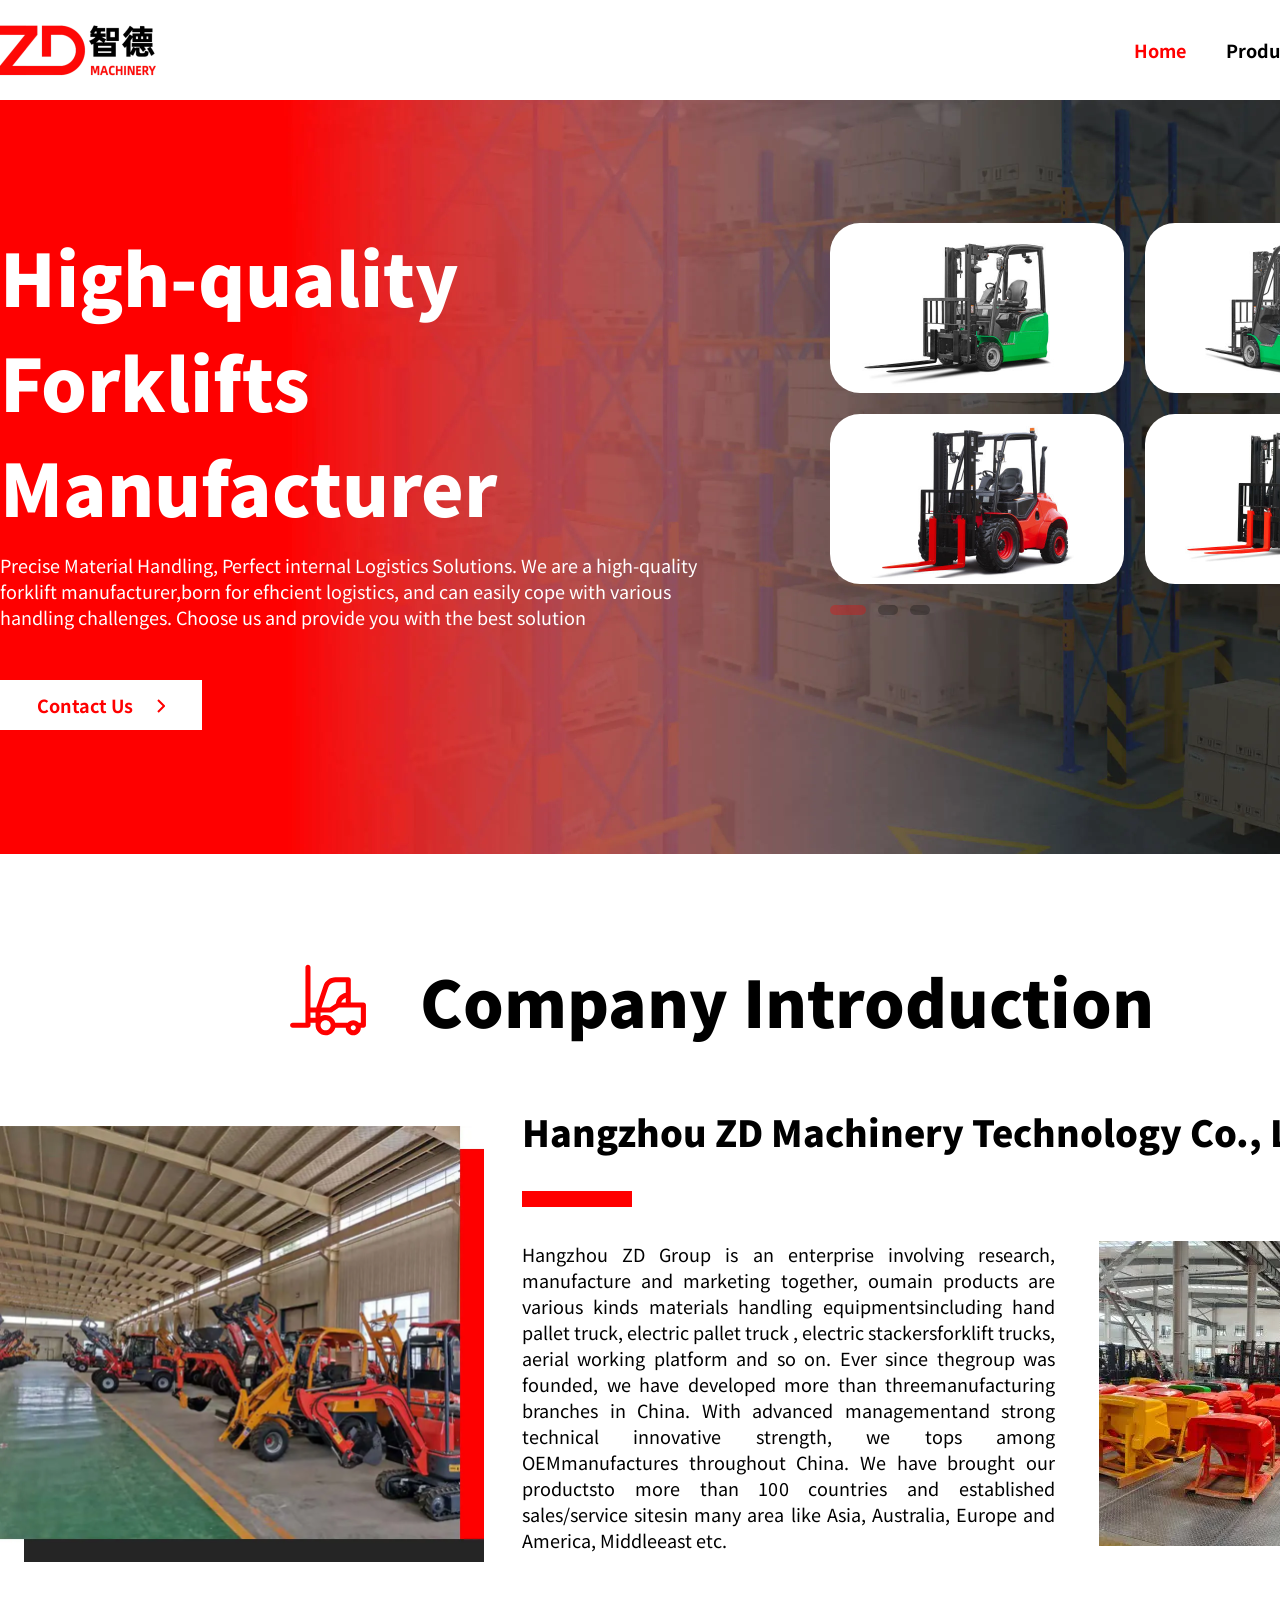
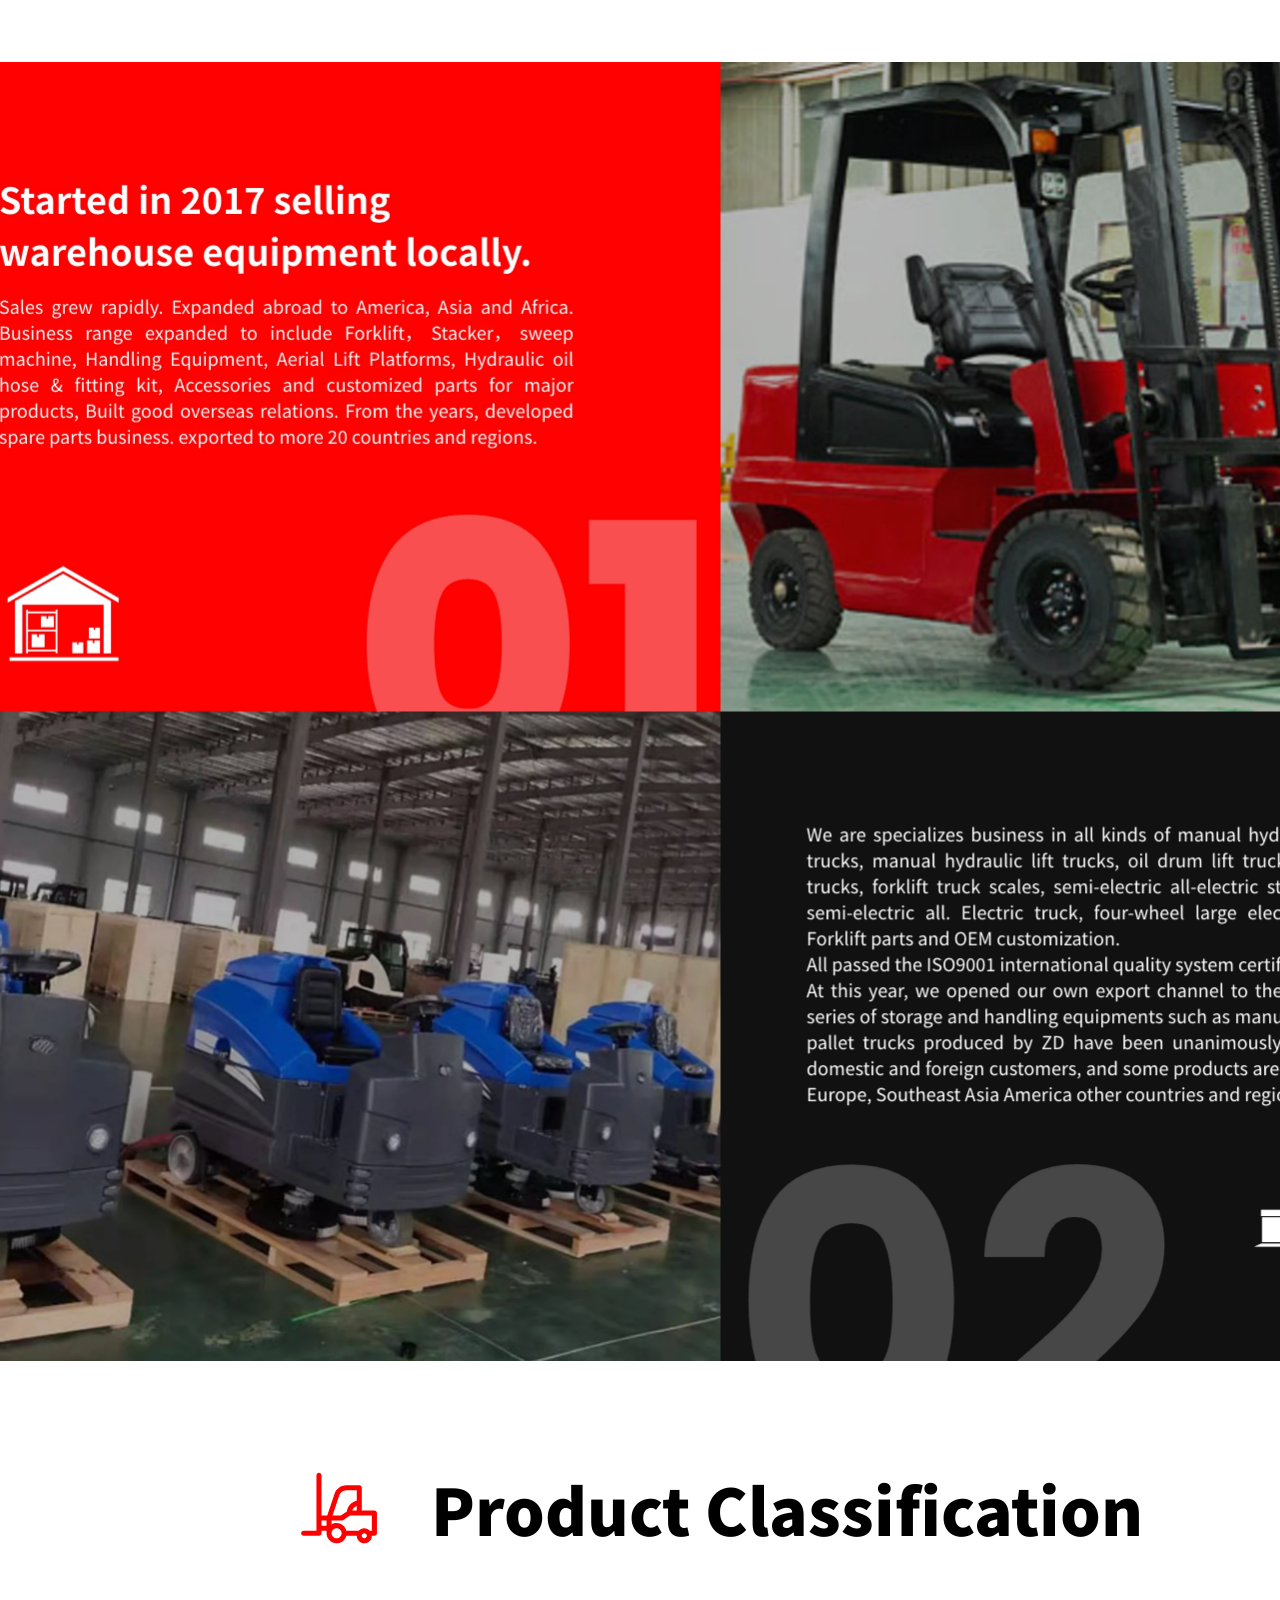
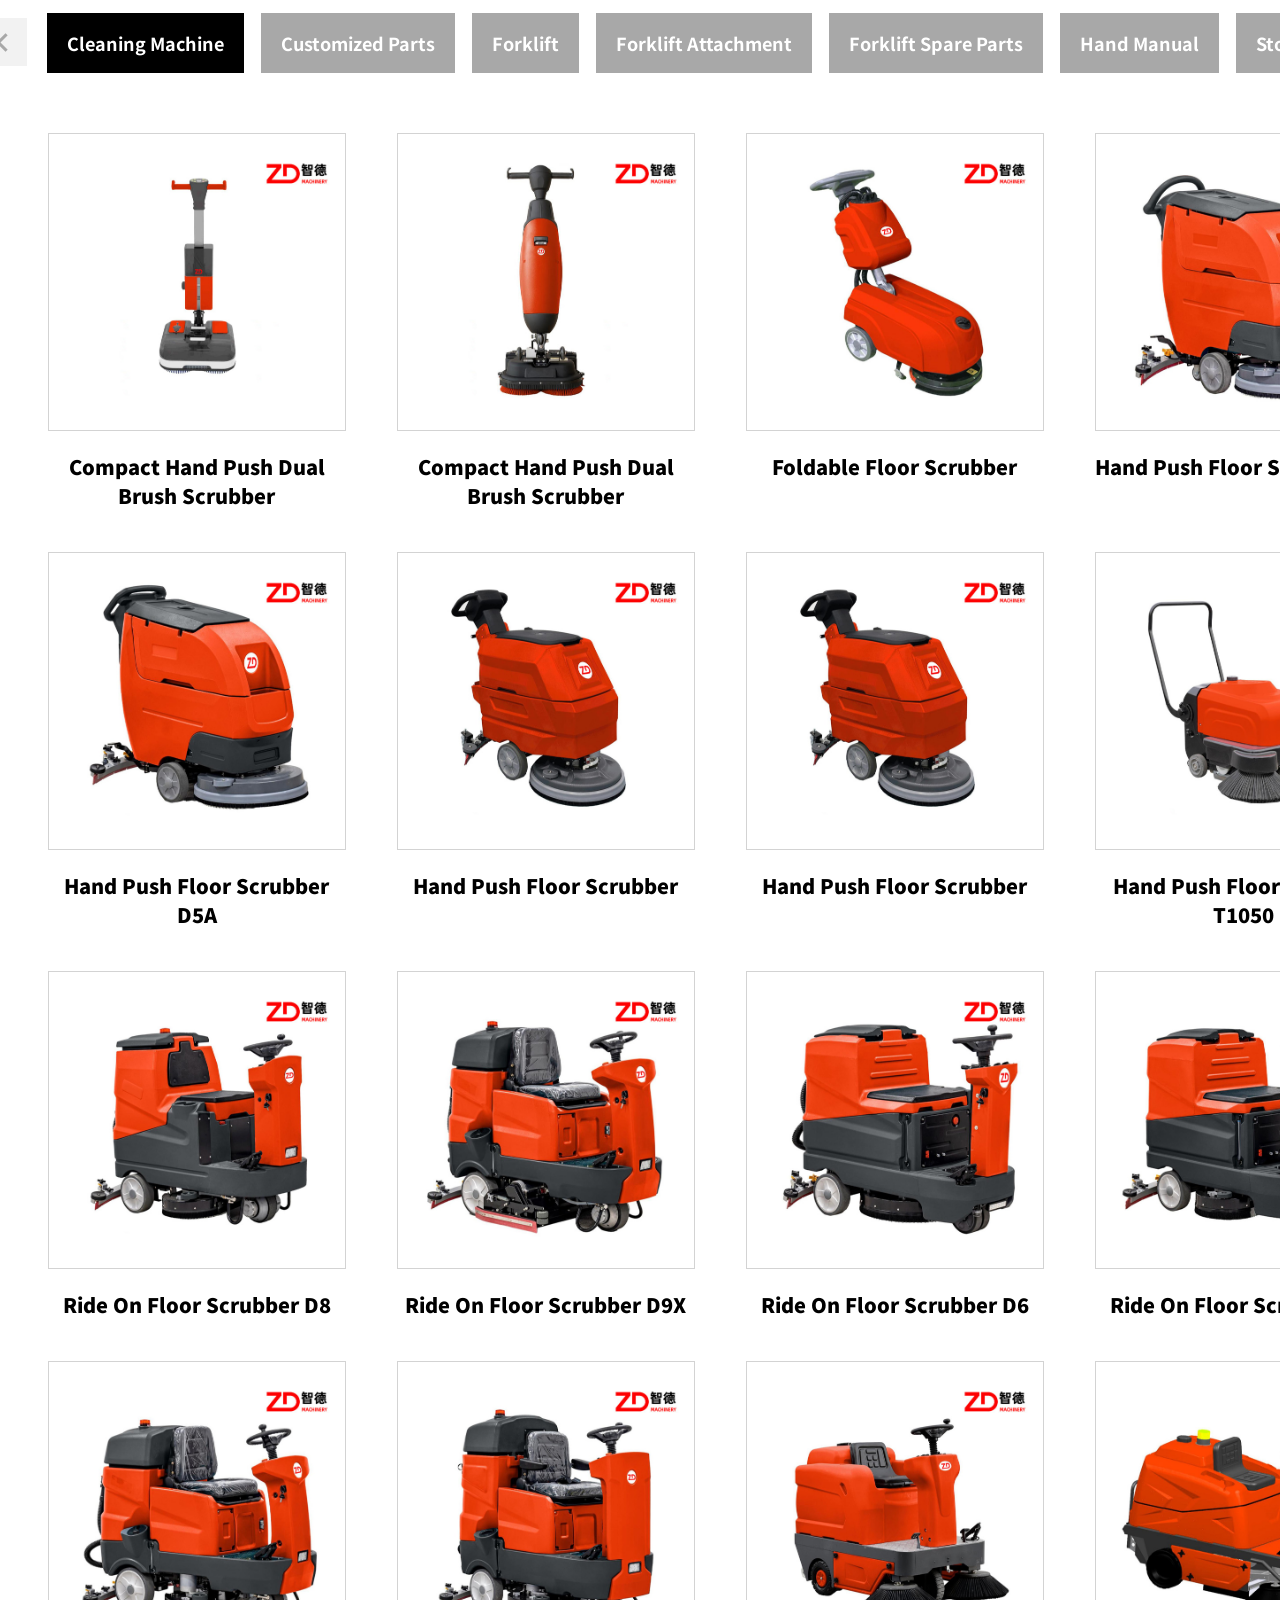
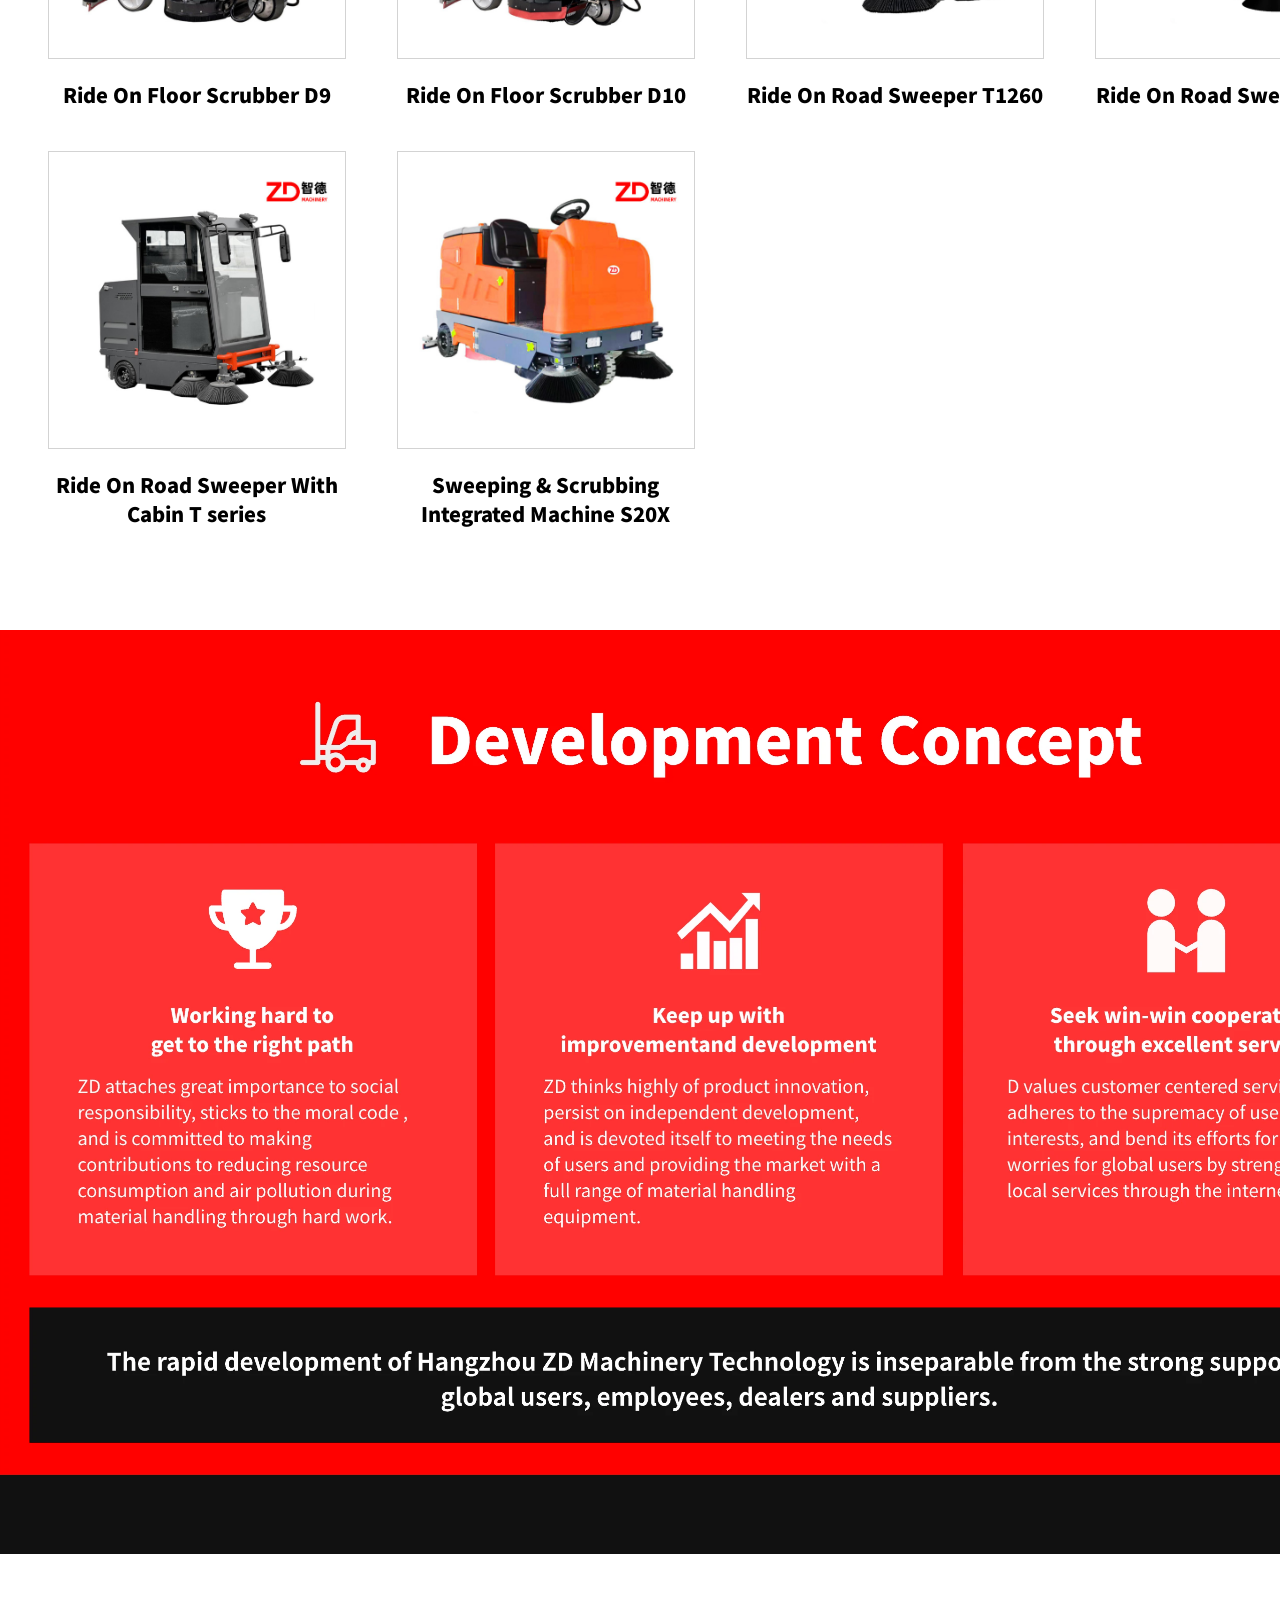
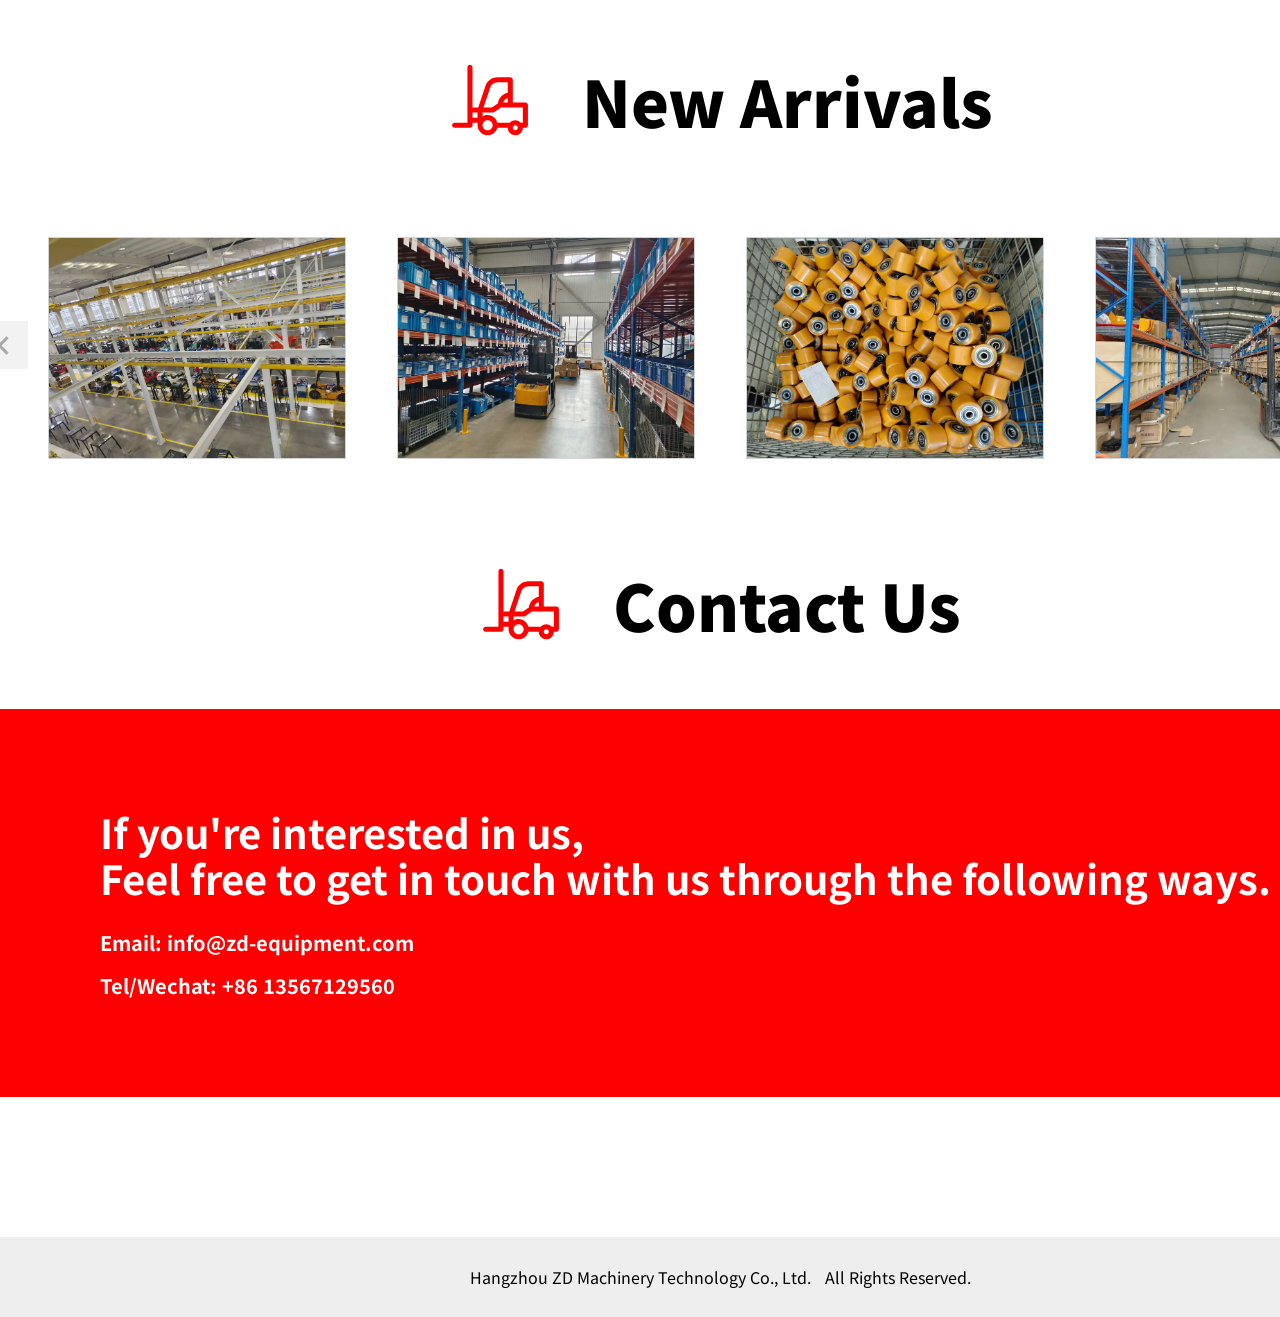
<file: index.html>
<!DOCTYPE html><html><head><meta charset="utf-8"><meta name="viewport" content="width=1500"><link rel="stylesheet" href="https://fonts.googleapis.com/css?family=Noto+Sans+SC:400&display=swap"><style>body{font-family:Noto Sans SC,sans-serif}</style><style>.header[data-v-aa74e4ca]{height:100px;width:1440px;justify-content:space-between;align-items:center;margin:0 auto}.header[data-v-aa74e4ca],.nav-link-wrap[data-v-aa74e4ca]{display:flex;flex-direction:row}.nav-link a[data-v-aa74e4ca]{color:#000;text-decoration:none;font-size:18px;font-weight:700;margin-left:40px;cursor:pointer}.nav-link.active a[data-v-aa74e4ca],.nav-link:hover a[data-v-aa74e4ca]{color:red}</style><style>.product-panel[data-v-6f00ed38]{display:flex;flex-direction:row;width:610px;flex-wrap:wrap}.banner-product-wrapper[data-v-6f00ed38]{border-radius:30px;overflow:hidden;width:294px;height:170px}.banner-product-wrapper img[data-v-6f00ed38]{width:100%}</style><style>.index-title[data-v-56363b1c]{text-align:center;display:flex;align-items:center;justify-content:center}.index-title .text[data-v-56363b1c]{font-size:64px;font-weight:900;line-height:normal;letter-spacing:0;margin-left:50px}</style><style>.product-img[data-v-00571e79]{width:298px;height:298px;box-sizing:border-box;border:1px solid #d3d3d3;margin-bottom:21px;position:relative}.product-img img[data-v-00571e79]{position:absolute;top:50%;transform:translateY(-50%)}.product-title[data-v-00571e79]{text-align:center;font-size:20px;font-weight:900;line-height:normal;letter-spacing:0}</style><style>.tag-wrap[data-v-051b1cc2],.tags-wrap[data-v-051b1cc2]{width:1346px;position:relative;margin:0 auto}.tags-wrap[data-v-051b1cc2]{overflow:hidden;display:flex;flex-direction:row;justify-content:flex-start}.left-btn[data-v-051b1cc2]{left:-68px}.left-btn[data-v-051b1cc2],.right-btn[data-v-051b1cc2]{position:absolute;top:5px;width:48px;height:48px;cursor:pointer;-webkit-user-select:none;-moz-user-select:none;user-select:none}.right-btn[data-v-051b1cc2]{right:-68px}.left-btn[data-v-051b1cc2]:active,.right-btn[data-v-051b1cc2]:active{opacity:.8}.tag[data-v-051b1cc2]{padding:0 20px;height:60px;line-height:60px;font-size:18px;font-weight:700;letter-spacing:0;background-color:#a8a8a8;color:#fff;text-align:center;-webkit-user-select:none;-moz-user-select:none;user-select:none;cursor:pointer;margin-right:17px;flex:none}.tag.active[data-v-051b1cc2]{background-color:#000}.tag[data-v-051b1cc2]:last-child{margin-right:0}.products[data-v-051b1cc2]{width:1345px;display:flex;flex-direction:row;justify-content:flex-start;flex-wrap:wrap;margin:60px auto 0}.product[data-v-051b1cc2]:last-child{margin-right:0}.row[data-v-051b1cc2]{display:flex;flex-direction:row;flex-wrap:wrap;justify-content:space-between;width:1349px}</style><style>.wrapper[data-v-0cd91bc0]{min-width:1440px}.banner-wrap[data-v-0cd91bc0]{max-width:1920px;width:100%;height:754px;min-height:754px;position:relative;overflow:hidden}.banner-bg-img[data-v-0cd91bc0]{width:1920px;top:0}.banner-bg-img[data-v-0cd91bc0],.desc-wrap[data-v-0cd91bc0]{position:absolute;left:50%;transform:translate(-50%)}.desc-wrap[data-v-0cd91bc0]{width:1440px;top:123px;display:flex;flex-direction:row;justify-content:space-between}.desc .title[data-v-0cd91bc0]{font-size:72px;font-weight:900}.desc .info[data-v-0cd91bc0],.desc .title[data-v-0cd91bc0]{color:#fff;line-height:normal;letter-spacing:0}.desc .info[data-v-0cd91bc0]{font-size:18px;font-weight:400;margin-top:14px}.desc .btn[data-v-0cd91bc0]{width:202px;height:50px;color:red;background-color:#fff;text-align:center;line-height:51px;font-size:18px;font-weight:700;margin-top:50px;cursor:pointer;-webkit-user-select:none;-moz-user-select:none;user-select:none}.desc .btn[data-v-0cd91bc0]:active{opacity:.9}.indicator[data-v-0cd91bc0]{display:flex;flex-direction:row;margin-top:21px}.indicator-item[data-v-0cd91bc0]{width:20px;height:10px;background-color:#0b0b0b;border-radius:69px;opacity:.3;margin-right:12px}.indicator-item.active[data-v-0cd91bc0]{width:36px;background-color:red}.introduction[data-v-0cd91bc0]{display:flex;flex-direction:row;justify-content:space-between;width:1440px;margin:0 auto;padding-bottom:100px}.introduction .title[data-v-0cd91bc0]{font-size:36px;font-weight:900;line-height:normal;letter-spacing:0}.introduction .right-wrap[data-v-0cd91bc0]{flex:1;margin-left:38px}.introduction .red-block[data-v-0cd91bc0]{width:110px;height:16px;background-color:red;margin-top:34px;margin-bottom:34px}.introduction .intro-wrap[data-v-0cd91bc0]{display:flex;flex-direction:row;justify-content:space-between}.introduction .intro-wrap .info[data-v-0cd91bc0]{margin-right:44px;font-size:18px;font-weight:400;line-height:normal;text-align:justify;letter-spacing:0}.description[data-v-0cd91bc0]{max-width:1920px;position:relative;height:1300px;overflow:hidden}.description-img[data-v-0cd91bc0]{position:absolute;top:0;left:50%;transform:translate(-50%);width:1920px}.products[data-v-0cd91bc0]{padding-bottom:60px}.concept[data-v-0cd91bc0]{max-width:1920px;position:relative;height:924px;overflow:hidden}.concept-img[data-v-0cd91bc0]{position:absolute;top:0;left:50%;transform:translate(-50%);width:1920px}.arrivals[data-v-0cd91bc0]{position:relative}.arrivals[data-v-0cd91bc0],.arrivals-wrap[data-v-0cd91bc0]{margin:0 auto;width:1345px}.arrivals-wrap[data-v-0cd91bc0]{display:flex;flex-direction:row;justify-content:flex-start;overflow:hidden}.arrivals-product-card[data-v-0cd91bc0]{margin-right:51px;flex:none}.arrivals-product-card[data-v-0cd91bc0]:last-child{margin-right:0}.left-btn[data-v-0cd91bc0]{left:-68px}.left-btn[data-v-0cd91bc0],.right-btn[data-v-0cd91bc0]{position:absolute;top:116px;width:48px;height:48px;cursor:pointer;-webkit-user-select:none;-moz-user-select:none;user-select:none}.right-btn[data-v-0cd91bc0]{right:-68px}.left-btn[data-v-0cd91bc0]:active,.right-btn[data-v-0cd91bc0]:active{opacity:.8}.arrivals-product-swiper-slide[data-v-0cd91bc0]{display:flex;justify-content:center;align-items:center;font-size:18px;height:348px;font-size:4rem;font-weight:700;width:1345px}.contact-box[data-v-0cd91bc0]{padding:100px;width:1440px;box-sizing:border-box;margin:0 auto;background-color:red;color:#fff}.footer[data-v-0cd91bc0]{height:80px;text-align:center;line-height:80px;background-color:#eeeeef;margin-top:140px}</style><style>.arrivals .product-img{height:222px;overflow:hidden}</style><link rel="stylesheet" href="/_nuxt/entry.CDQXbe3-.css" crossorigin><link rel="preload" as="fetch" crossorigin="anonymous" href="/_payload.json?b837c983-abeb-47df-b326-fe108b5ba282"><link rel="modulepreload" as="script" crossorigin href="/_nuxt/Blth46eH.js"><link rel="modulepreload" as="script" crossorigin href="/_nuxt/Cfy-m3Nm.js"><script type="module" src="/_nuxt/Blth46eH.js" crossorigin></script><meta name="title" content="Hangzhou ZD Machinery Technology Co., Ltd."><meta name="keywords" content="Electric stacker, electric pallet truck, electric forklift price, electric forklift manufacturer, forklift price, forklift manufacturer, battery forklift, electric forklift, forklift, lithium battery forklift"><meta name="description" content="Hangzhou ZD Group is an enterprise involving research, manufacture and marketing together, oumain products are various kinds materials handling equipmentsincluding hand pallet truck, electric pallet truck , electric stackersforklift trucks, aerial working platform and so on. Ever since thegroup was founded, we have developed more than threemanufacturing branches in China. With advanced managementand strong technical innovative strength, we tops among OEMmanufactures throughout China. We have brought our productsto more than 100 countries and established sales/service sitesin many area like Asia, Australia, Europe and America, Middleeast etc. "></head><body><div id="__nuxt"><!--[--><div data-v-aa74e4ca><div class="header" data-v-aa74e4ca><img width="156" height="68" src="/img/zd-logo.png" alt="" data-v-aa74e4ca><div class="nav-link-wrap" data-v-aa74e4ca><div class="active nav-link" data-v-aa74e4ca><a href="/" data-v-aa74e4ca>Home</a></div><div class="nav-link" data-v-aa74e4ca><a href="#product" data-v-aa74e4ca>Products</a></div><div class="nav-link" data-v-aa74e4ca><a href="#contact" data-v-aa74e4ca>Contact us</a></div></div></div></div><div class="wrapper" data-v-0cd91bc0><div style="height:754px;" data-v-0cd91bc0><span data-v-0cd91bc0></span></div><div class="index-title" style="margin-top:100px;margin-bottom:59px;" data-v-0cd91bc0 data-v-56363b1c><svg xmlns="http://www.w3.org/2000/svg" xmlns:xlink="http://www.w3.org/1999/xlink" fill="none" version="1.1" width="84" height="84" viewBox="0 0 84 84" data-v-56363b1c><defs data-v-56363b1c><clipPath id="master_svg0_2_155" data-v-56363b1c><rect x="0" y="0" width="84" height="84" rx="0" data-v-56363b1c></rect></clipPath></defs><g clip-path="url(#master_svg0_2_155)" data-v-56363b1c><path d="M4.115966796875,67.199733375C4.115966796875,68.585731375,5.249966896875,69.719730375,6.635966496875,69.719730375L22.007966796875,69.719730375C23.393966796875,69.719730375,24.527967796875,68.585731375,24.527967796875,67.199733375L24.527967796875,64.679737375L29.567966796875,64.679737375L29.567966796875,67.199733375C29.567966796875,72.743728375,34.103965796875,77.279731375,39.647967796875,77.279731375C44.309970796875,77.279731375,48.215964796875,74.045730375,49.349963796875,69.71973837499999L59.765964796875,69.71973837499999C59.765964796875,73.877739375,63.167960796875,77.279739375,67.32596179687499,77.279739375C71.483962796875,77.279739375,74.885963796875,73.877739375,74.885963796875,69.71973837499999L77.405959796875,69.71973837499999C78.791961796875,69.71973837499999,79.925956796875,68.585739375,79.925956796875,67.199737375L79.925956796875,47.039741375C79.925956796875,45.653740375,78.791961796875,44.519741375,77.405959796875,44.519741375L64.805965796875,44.519741375L64.805965796875,21.839734375C64.805965796875,20.453734375,63.671966796875,19.319734375,62.285964796875,19.319734375L49.391963796875,19.319734375C43.973968796875,19.319734375,39.143966796875,22.805734375,37.463966796875,27.929733375L30.239968796875,49.559730375L24.485967796875,49.559730375L24.485967796875,9.239734675L24.485967796875,9.197734375C24.485967796875,7.811734175,23.351966796875,6.677734375,21.965966796875,6.677734375C20.579967796875,6.677734375,19.445966796875,7.811734175,19.445966796875,9.197734375L19.445966796875,64.63773337500001L6.593967196875,64.63773337500001C5.249966896875,64.679737375,4.11596710979939,65.81373637499999,4.115966796875,67.199733375ZM49.391963796875,24.359733375L59.765964796875,24.359733375L59.765964796875,34.691734374999996C54.431964796875,35.783735375,50.483966796875,40.151733375,49.853965796875,45.569736375L43.889968796875,49.517734375L35.531966796875,49.517734375L42.209968796875,29.483736375C43.259967796875,26.459735375,46.115966796875,24.359733375,49.391963796875,24.359733375ZM59.765964796875,44.519733375L55.187965796875,44.519733375C55.943965796875,42.377731375,57.539966796875,40.697731375,59.765964796875,39.941734375L59.765964796875,44.519733375ZM67.28396579687501,72.239730375C65.897964796875,72.239730375,64.763965796875,71.105735375,64.763965796875,69.71973837499999C64.763965796875,68.333736375,65.897964796875,67.199737375,67.28396579687501,67.199737375C68.669967796875,67.199737375,69.803962796875,68.333736375,69.803962796875,69.71973837499999C69.803962796875,71.105735375,68.669967796875,72.239730375,67.28396579687501,72.239730375ZM61.697963796875,64.679729375L49.307964796875,64.679729375C48.173968796875,60.353729375,44.267966796875,57.119728375,39.605968796875,57.119728375C37.841968796875,57.119728375,36.077968796875,57.623726375,34.565967796875,58.505729375L34.565967796875,54.599731375L44.645965796875,54.599731375C45.149963796875,54.599731375,45.611964796875,54.431732375,46.031966796875,54.179729375L52.961959796875,49.559730375L74.843963796875,49.559730375L74.843963796875,64.679729375L72.869956796875,64.679729375C71.483962796875,63.125732375,69.509956796875,62.159732375,67.283958796875,62.159732375C65.057960796875,62.159732375,63.083957796875,63.125732375,61.697963796875,64.679729375ZM34.565965796875,67.199730375C34.565965796875,64.42773037500001,36.833965796875,62.159729375,39.605964796875,62.159729375C42.377963796875,62.159729375,44.645965796875,64.42773037500001,44.645965796875,67.199730375C44.645965796875,69.971729375,42.377963796875,72.239730375,39.605964796875,72.239730375C36.833965796875,72.239730375,34.565965796875,69.971729375,34.565965796875,67.199730375ZM24.485965796875,59.639724375L24.485965796875,54.599723375L29.525964796875,54.599723375L29.525964796875,59.639724375L24.485965796875,59.639724375Z" fill="#FF0000" fill-opacity="1" style="mix-blend-mode:passthrough;" data-v-56363b1c></path></g></svg><span class="text" data-v-56363b1c>Company Introduction</span></div><div class="introduction" data-v-0cd91bc0><img style="margin-top:21px;" width="484" src="/img/introducion.webp" alt="" data-v-0cd91bc0><div class="right-wrap" data-v-0cd91bc0><div class="title" data-v-0cd91bc0>Hangzhou ZD Machinery Technology Co., Ltd.</div><div class="red-block" data-v-0cd91bc0></div><div class="intro-wrap" data-v-0cd91bc0><div class="info" data-v-0cd91bc0> Hangzhou ZD Group is an enterprise involving research, manufacture and marketing together, oumain products are various kinds materials handling equipmentsincluding hand pallet truck, electric pallet truck , electric stackersforklift trucks, aerial working platform and so on. Ever since thegroup was founded, we have developed more than threemanufacturing branches in China. With advanced managementand strong technical innovative strength, we tops among OEMmanufactures throughout China. We have brought our productsto more than 100 countries and established sales/service sitesin many area like Asia, Australia, Europe and America, Middleeast etc. </div><img width="341" height="305" src="/img/introducion-small.webp" alt="" data-v-0cd91bc0></div></div></div><div class="description" data-v-0cd91bc0><img class="description-img" src="/img/description.webp" data-v-0cd91bc0></div><div id="product" class="products" data-v-0cd91bc0><div class="index-title" style="margin-top:100px;margin-bottom:59px;" data-v-0cd91bc0 data-v-56363b1c><svg xmlns="http://www.w3.org/2000/svg" xmlns:xlink="http://www.w3.org/1999/xlink" fill="none" version="1.1" width="84" height="84" viewBox="0 0 84 84" data-v-56363b1c><defs data-v-56363b1c><clipPath id="master_svg0_2_155" data-v-56363b1c><rect x="0" y="0" width="84" height="84" rx="0" data-v-56363b1c></rect></clipPath></defs><g clip-path="url(#master_svg0_2_155)" data-v-56363b1c><path d="M4.115966796875,67.199733375C4.115966796875,68.585731375,5.249966896875,69.719730375,6.635966496875,69.719730375L22.007966796875,69.719730375C23.393966796875,69.719730375,24.527967796875,68.585731375,24.527967796875,67.199733375L24.527967796875,64.679737375L29.567966796875,64.679737375L29.567966796875,67.199733375C29.567966796875,72.743728375,34.103965796875,77.279731375,39.647967796875,77.279731375C44.309970796875,77.279731375,48.215964796875,74.045730375,49.349963796875,69.71973837499999L59.765964796875,69.71973837499999C59.765964796875,73.877739375,63.167960796875,77.279739375,67.32596179687499,77.279739375C71.483962796875,77.279739375,74.885963796875,73.877739375,74.885963796875,69.71973837499999L77.405959796875,69.71973837499999C78.791961796875,69.71973837499999,79.925956796875,68.585739375,79.925956796875,67.199737375L79.925956796875,47.039741375C79.925956796875,45.653740375,78.791961796875,44.519741375,77.405959796875,44.519741375L64.805965796875,44.519741375L64.805965796875,21.839734375C64.805965796875,20.453734375,63.671966796875,19.319734375,62.285964796875,19.319734375L49.391963796875,19.319734375C43.973968796875,19.319734375,39.143966796875,22.805734375,37.463966796875,27.929733375L30.239968796875,49.559730375L24.485967796875,49.559730375L24.485967796875,9.239734675L24.485967796875,9.197734375C24.485967796875,7.811734175,23.351966796875,6.677734375,21.965966796875,6.677734375C20.579967796875,6.677734375,19.445966796875,7.811734175,19.445966796875,9.197734375L19.445966796875,64.63773337500001L6.593967196875,64.63773337500001C5.249966896875,64.679737375,4.11596710979939,65.81373637499999,4.115966796875,67.199733375ZM49.391963796875,24.359733375L59.765964796875,24.359733375L59.765964796875,34.691734374999996C54.431964796875,35.783735375,50.483966796875,40.151733375,49.853965796875,45.569736375L43.889968796875,49.517734375L35.531966796875,49.517734375L42.209968796875,29.483736375C43.259967796875,26.459735375,46.115966796875,24.359733375,49.391963796875,24.359733375ZM59.765964796875,44.519733375L55.187965796875,44.519733375C55.943965796875,42.377731375,57.539966796875,40.697731375,59.765964796875,39.941734375L59.765964796875,44.519733375ZM67.28396579687501,72.239730375C65.897964796875,72.239730375,64.763965796875,71.105735375,64.763965796875,69.71973837499999C64.763965796875,68.333736375,65.897964796875,67.199737375,67.28396579687501,67.199737375C68.669967796875,67.199737375,69.803962796875,68.333736375,69.803962796875,69.71973837499999C69.803962796875,71.105735375,68.669967796875,72.239730375,67.28396579687501,72.239730375ZM61.697963796875,64.679729375L49.307964796875,64.679729375C48.173968796875,60.353729375,44.267966796875,57.119728375,39.605968796875,57.119728375C37.841968796875,57.119728375,36.077968796875,57.623726375,34.565967796875,58.505729375L34.565967796875,54.599731375L44.645965796875,54.599731375C45.149963796875,54.599731375,45.611964796875,54.431732375,46.031966796875,54.179729375L52.961959796875,49.559730375L74.843963796875,49.559730375L74.843963796875,64.679729375L72.869956796875,64.679729375C71.483962796875,63.125732375,69.509956796875,62.159732375,67.283958796875,62.159732375C65.057960796875,62.159732375,63.083957796875,63.125732375,61.697963796875,64.679729375ZM34.565965796875,67.199730375C34.565965796875,64.42773037500001,36.833965796875,62.159729375,39.605964796875,62.159729375C42.377963796875,62.159729375,44.645965796875,64.42773037500001,44.645965796875,67.199730375C44.645965796875,69.971729375,42.377963796875,72.239730375,39.605964796875,72.239730375C36.833965796875,72.239730375,34.565965796875,69.971729375,34.565965796875,67.199730375ZM24.485965796875,59.639724375L24.485965796875,54.599723375L29.525964796875,54.599723375L29.525964796875,59.639724375L24.485965796875,59.639724375Z" fill="#FF0000" fill-opacity="1" style="mix-blend-mode:passthrough;" data-v-56363b1c></path></g></svg><span class="text" data-v-56363b1c>Product Classification</span></div><!--[--><div class="tag-wrap" data-v-051b1cc2><img class="left-btn" src="/img/arrow-left.png" alt="" data-v-051b1cc2><img class="right-btn" src="/img/arrow-right.png" alt="" data-v-051b1cc2><div class="tags-wrap" data-v-051b1cc2><!--[--><div class="active tag" data-v-051b1cc2>Cleaning Machine</div><div class="tag" data-v-051b1cc2>Customized Parts</div><div class="tag" data-v-051b1cc2>Forklift</div><div class="tag" data-v-051b1cc2>Forklift Attachment</div><div class="tag" data-v-051b1cc2>Forklift Spare Parts</div><div class="tag" data-v-051b1cc2>Hand Manual</div><div class="tag" data-v-051b1cc2>Storage Workshop Equipment</div><div class="tag" data-v-051b1cc2>Wheel Loader</div><!--]--></div></div><div class="products" data-v-051b1cc2><div class="row" data-v-051b1cc2><!--[--><div style="width:298px;margin-bottom:42px;overflow:hidden;" class="product" data-v-051b1cc2 data-v-00571e79><div class="product-img" data-v-00571e79><img style="width:100%;" src="/img/products/cleaning-machine/1.jpg" alt="" data-v-00571e79></div><div class="product-title" data-v-00571e79>Compact Hand Push Dual Brush Scrubber</div></div><div style="width:298px;margin-bottom:42px;overflow:hidden;" class="product" data-v-051b1cc2 data-v-00571e79><div class="product-img" data-v-00571e79><img style="width:100%;" src="/img/products/cleaning-machine/2.jpg" alt="" data-v-00571e79></div><div class="product-title" data-v-00571e79>Compact Hand Push Dual Brush Scrubber</div></div><div style="width:298px;margin-bottom:42px;overflow:hidden;" class="product" data-v-051b1cc2 data-v-00571e79><div class="product-img" data-v-00571e79><img style="width:100%;" src="/img/products/cleaning-machine/3.jpg" alt="" data-v-00571e79></div><div class="product-title" data-v-00571e79>Foldable Floor Scrubber</div></div><div style="width:298px;margin-bottom:42px;overflow:hidden;" class="product" data-v-051b1cc2 data-v-00571e79><div class="product-img" data-v-00571e79><img style="width:100%;" src="/img/products/cleaning-machine/4.jpg" alt="" data-v-00571e79></div><div class="product-title" data-v-00571e79>Hand Push Floor Scrubber D5</div></div><div style="width:298px;margin-bottom:42px;overflow:hidden;" class="product" data-v-051b1cc2 data-v-00571e79><div class="product-img" data-v-00571e79><img style="width:100%;" src="/img/products/cleaning-machine/5.jpg" alt="" data-v-00571e79></div><div class="product-title" data-v-00571e79>Hand Push Floor Scrubber D5A</div></div><div style="width:298px;margin-bottom:42px;overflow:hidden;" class="product" data-v-051b1cc2 data-v-00571e79><div class="product-img" data-v-00571e79><img style="width:100%;" src="/img/products/cleaning-machine/6.jpg" alt="" data-v-00571e79></div><div class="product-title" data-v-00571e79>Hand Push Floor Scrubber</div></div><div style="width:298px;margin-bottom:42px;overflow:hidden;" class="product" data-v-051b1cc2 data-v-00571e79><div class="product-img" data-v-00571e79><img style="width:100%;" src="/img/products/cleaning-machine/6.jpg" alt="" data-v-00571e79></div><div class="product-title" data-v-00571e79>Hand Push Floor Scrubber</div></div><div style="width:298px;margin-bottom:42px;overflow:hidden;" class="product" data-v-051b1cc2 data-v-00571e79><div class="product-img" data-v-00571e79><img style="width:100%;" src="/img/products/cleaning-machine/7.jpg" alt="" data-v-00571e79></div><div class="product-title" data-v-00571e79>Hand Push Floor Sweeper T1050</div></div><div style="width:298px;margin-bottom:42px;overflow:hidden;" class="product" data-v-051b1cc2 data-v-00571e79><div class="product-img" data-v-00571e79><img style="width:100%;" src="/img/products/cleaning-machine/8.jpg" alt="" data-v-00571e79></div><div class="product-title" data-v-00571e79>Ride On Floor Scrubber D8</div></div><div style="width:298px;margin-bottom:42px;overflow:hidden;" class="product" data-v-051b1cc2 data-v-00571e79><div class="product-img" data-v-00571e79><img style="width:100%;" src="/img/products/cleaning-machine/9.jpg" alt="" data-v-00571e79></div><div class="product-title" data-v-00571e79>Ride On Floor Scrubber D9X</div></div><div style="width:298px;margin-bottom:42px;overflow:hidden;" class="product" data-v-051b1cc2 data-v-00571e79><div class="product-img" data-v-00571e79><img style="width:100%;" src="/img/products/cleaning-machine/10.jpg" alt="" data-v-00571e79></div><div class="product-title" data-v-00571e79>Ride On Floor Scrubber D6</div></div><div style="width:298px;margin-bottom:42px;overflow:hidden;" class="product" data-v-051b1cc2 data-v-00571e79><div class="product-img" data-v-00571e79><img style="width:100%;" src="/img/products/cleaning-machine/11.jpg" alt="" data-v-00571e79></div><div class="product-title" data-v-00571e79>Ride On Floor Scrubber D7</div></div><div style="width:298px;margin-bottom:42px;overflow:hidden;" class="product" data-v-051b1cc2 data-v-00571e79><div class="product-img" data-v-00571e79><img style="width:100%;" src="/img/products/cleaning-machine/12.jpg" alt="" data-v-00571e79></div><div class="product-title" data-v-00571e79>Ride On Floor Scrubber D9</div></div><div style="width:298px;margin-bottom:42px;overflow:hidden;" class="product" data-v-051b1cc2 data-v-00571e79><div class="product-img" data-v-00571e79><img style="width:100%;" src="/img/products/cleaning-machine/13.jpg" alt="" data-v-00571e79></div><div class="product-title" data-v-00571e79>Ride On Floor Scrubber D10</div></div><div style="width:298px;margin-bottom:42px;overflow:hidden;" class="product" data-v-051b1cc2 data-v-00571e79><div class="product-img" data-v-00571e79><img style="width:100%;" src="/img/products/cleaning-machine/14.jpg" alt="" data-v-00571e79></div><div class="product-title" data-v-00571e79>Ride On Road Sweeper T1260</div></div><div style="width:298px;margin-bottom:42px;overflow:hidden;" class="product" data-v-051b1cc2 data-v-00571e79><div class="product-img" data-v-00571e79><img style="width:100%;" src="/img/products/cleaning-machine/15.jpg" alt="" data-v-00571e79></div><div class="product-title" data-v-00571e79>Ride On Road Sweeper T1400</div></div><div style="width:298px;margin-bottom:42px;overflow:hidden;" class="product" data-v-051b1cc2 data-v-00571e79><div class="product-img" data-v-00571e79><img style="width:100%;" src="/img/products/cleaning-machine/16.jpg" alt="" data-v-00571e79></div><div class="product-title" data-v-00571e79>Ride On Road Sweeper With Cabin T series</div></div><div style="width:298px;margin-bottom:42px;overflow:hidden;" class="product" data-v-051b1cc2 data-v-00571e79><div class="product-img" data-v-00571e79><img style="width:100%;" src="/img/products/cleaning-machine/17.jpg" alt="" data-v-00571e79></div><div class="product-title" data-v-00571e79>Sweeping &amp; Scrubbing Integrated Machine S20X</div></div><!--]--><div style="width:298px;" data-v-051b1cc2></div><div style="width:298px;" data-v-051b1cc2></div></div><!----><!----><!----><!----><!----><!----><!----></div><!--]--></div><div class="concept" data-v-0cd91bc0><img class="concept-img" src="/img/concept.webp" alt="" data-v-0cd91bc0></div><div style="margin-bottom:-95px;" data-v-0cd91bc0><div class="index-title" style="margin-top:100px;margin-bottom:59px;" data-v-0cd91bc0 data-v-56363b1c><svg xmlns="http://www.w3.org/2000/svg" xmlns:xlink="http://www.w3.org/1999/xlink" fill="none" version="1.1" width="84" height="84" viewBox="0 0 84 84" data-v-56363b1c><defs data-v-56363b1c><clipPath id="master_svg0_2_155" data-v-56363b1c><rect x="0" y="0" width="84" height="84" rx="0" data-v-56363b1c></rect></clipPath></defs><g clip-path="url(#master_svg0_2_155)" data-v-56363b1c><path d="M4.115966796875,67.199733375C4.115966796875,68.585731375,5.249966896875,69.719730375,6.635966496875,69.719730375L22.007966796875,69.719730375C23.393966796875,69.719730375,24.527967796875,68.585731375,24.527967796875,67.199733375L24.527967796875,64.679737375L29.567966796875,64.679737375L29.567966796875,67.199733375C29.567966796875,72.743728375,34.103965796875,77.279731375,39.647967796875,77.279731375C44.309970796875,77.279731375,48.215964796875,74.045730375,49.349963796875,69.71973837499999L59.765964796875,69.71973837499999C59.765964796875,73.877739375,63.167960796875,77.279739375,67.32596179687499,77.279739375C71.483962796875,77.279739375,74.885963796875,73.877739375,74.885963796875,69.71973837499999L77.405959796875,69.71973837499999C78.791961796875,69.71973837499999,79.925956796875,68.585739375,79.925956796875,67.199737375L79.925956796875,47.039741375C79.925956796875,45.653740375,78.791961796875,44.519741375,77.405959796875,44.519741375L64.805965796875,44.519741375L64.805965796875,21.839734375C64.805965796875,20.453734375,63.671966796875,19.319734375,62.285964796875,19.319734375L49.391963796875,19.319734375C43.973968796875,19.319734375,39.143966796875,22.805734375,37.463966796875,27.929733375L30.239968796875,49.559730375L24.485967796875,49.559730375L24.485967796875,9.239734675L24.485967796875,9.197734375C24.485967796875,7.811734175,23.351966796875,6.677734375,21.965966796875,6.677734375C20.579967796875,6.677734375,19.445966796875,7.811734175,19.445966796875,9.197734375L19.445966796875,64.63773337500001L6.593967196875,64.63773337500001C5.249966896875,64.679737375,4.11596710979939,65.81373637499999,4.115966796875,67.199733375ZM49.391963796875,24.359733375L59.765964796875,24.359733375L59.765964796875,34.691734374999996C54.431964796875,35.783735375,50.483966796875,40.151733375,49.853965796875,45.569736375L43.889968796875,49.517734375L35.531966796875,49.517734375L42.209968796875,29.483736375C43.259967796875,26.459735375,46.115966796875,24.359733375,49.391963796875,24.359733375ZM59.765964796875,44.519733375L55.187965796875,44.519733375C55.943965796875,42.377731375,57.539966796875,40.697731375,59.765964796875,39.941734375L59.765964796875,44.519733375ZM67.28396579687501,72.239730375C65.897964796875,72.239730375,64.763965796875,71.105735375,64.763965796875,69.71973837499999C64.763965796875,68.333736375,65.897964796875,67.199737375,67.28396579687501,67.199737375C68.669967796875,67.199737375,69.803962796875,68.333736375,69.803962796875,69.71973837499999C69.803962796875,71.105735375,68.669967796875,72.239730375,67.28396579687501,72.239730375ZM61.697963796875,64.679729375L49.307964796875,64.679729375C48.173968796875,60.353729375,44.267966796875,57.119728375,39.605968796875,57.119728375C37.841968796875,57.119728375,36.077968796875,57.623726375,34.565967796875,58.505729375L34.565967796875,54.599731375L44.645965796875,54.599731375C45.149963796875,54.599731375,45.611964796875,54.431732375,46.031966796875,54.179729375L52.961959796875,49.559730375L74.843963796875,49.559730375L74.843963796875,64.679729375L72.869956796875,64.679729375C71.483962796875,63.125732375,69.509956796875,62.159732375,67.283958796875,62.159732375C65.057960796875,62.159732375,63.083957796875,63.125732375,61.697963796875,64.679729375ZM34.565965796875,67.199730375C34.565965796875,64.42773037500001,36.833965796875,62.159729375,39.605964796875,62.159729375C42.377963796875,62.159729375,44.645965796875,64.42773037500001,44.645965796875,67.199730375C44.645965796875,69.971729375,42.377963796875,72.239730375,39.605964796875,72.239730375C36.833965796875,72.239730375,34.565965796875,69.971729375,34.565965796875,67.199730375ZM24.485965796875,59.639724375L24.485965796875,54.599723375L29.525964796875,54.599723375L29.525964796875,59.639724375L24.485965796875,59.639724375Z" fill="#FF0000" fill-opacity="1" style="mix-blend-mode:passthrough;" data-v-56363b1c></path></g></svg><span class="text" data-v-56363b1c>New Arrivals</span></div><div class="arrivals" data-v-0cd91bc0><span data-v-0cd91bc0></span><img class="left-btn" src="/img/arrow-left.png" alt="" data-v-0cd91bc0><img class="right-btn" src="/img/arrow-right.png" alt="" data-v-0cd91bc0></div></div><div id="contact" data-v-0cd91bc0><div class="index-title" style="margin-top:100px;margin-bottom:59px;" data-v-0cd91bc0 data-v-56363b1c><svg xmlns="http://www.w3.org/2000/svg" xmlns:xlink="http://www.w3.org/1999/xlink" fill="none" version="1.1" width="84" height="84" viewBox="0 0 84 84" data-v-56363b1c><defs data-v-56363b1c><clipPath id="master_svg0_2_155" data-v-56363b1c><rect x="0" y="0" width="84" height="84" rx="0" data-v-56363b1c></rect></clipPath></defs><g clip-path="url(#master_svg0_2_155)" data-v-56363b1c><path d="M4.115966796875,67.199733375C4.115966796875,68.585731375,5.249966896875,69.719730375,6.635966496875,69.719730375L22.007966796875,69.719730375C23.393966796875,69.719730375,24.527967796875,68.585731375,24.527967796875,67.199733375L24.527967796875,64.679737375L29.567966796875,64.679737375L29.567966796875,67.199733375C29.567966796875,72.743728375,34.103965796875,77.279731375,39.647967796875,77.279731375C44.309970796875,77.279731375,48.215964796875,74.045730375,49.349963796875,69.71973837499999L59.765964796875,69.71973837499999C59.765964796875,73.877739375,63.167960796875,77.279739375,67.32596179687499,77.279739375C71.483962796875,77.279739375,74.885963796875,73.877739375,74.885963796875,69.71973837499999L77.405959796875,69.71973837499999C78.791961796875,69.71973837499999,79.925956796875,68.585739375,79.925956796875,67.199737375L79.925956796875,47.039741375C79.925956796875,45.653740375,78.791961796875,44.519741375,77.405959796875,44.519741375L64.805965796875,44.519741375L64.805965796875,21.839734375C64.805965796875,20.453734375,63.671966796875,19.319734375,62.285964796875,19.319734375L49.391963796875,19.319734375C43.973968796875,19.319734375,39.143966796875,22.805734375,37.463966796875,27.929733375L30.239968796875,49.559730375L24.485967796875,49.559730375L24.485967796875,9.239734675L24.485967796875,9.197734375C24.485967796875,7.811734175,23.351966796875,6.677734375,21.965966796875,6.677734375C20.579967796875,6.677734375,19.445966796875,7.811734175,19.445966796875,9.197734375L19.445966796875,64.63773337500001L6.593967196875,64.63773337500001C5.249966896875,64.679737375,4.11596710979939,65.81373637499999,4.115966796875,67.199733375ZM49.391963796875,24.359733375L59.765964796875,24.359733375L59.765964796875,34.691734374999996C54.431964796875,35.783735375,50.483966796875,40.151733375,49.853965796875,45.569736375L43.889968796875,49.517734375L35.531966796875,49.517734375L42.209968796875,29.483736375C43.259967796875,26.459735375,46.115966796875,24.359733375,49.391963796875,24.359733375ZM59.765964796875,44.519733375L55.187965796875,44.519733375C55.943965796875,42.377731375,57.539966796875,40.697731375,59.765964796875,39.941734375L59.765964796875,44.519733375ZM67.28396579687501,72.239730375C65.897964796875,72.239730375,64.763965796875,71.105735375,64.763965796875,69.71973837499999C64.763965796875,68.333736375,65.897964796875,67.199737375,67.28396579687501,67.199737375C68.669967796875,67.199737375,69.803962796875,68.333736375,69.803962796875,69.71973837499999C69.803962796875,71.105735375,68.669967796875,72.239730375,67.28396579687501,72.239730375ZM61.697963796875,64.679729375L49.307964796875,64.679729375C48.173968796875,60.353729375,44.267966796875,57.119728375,39.605968796875,57.119728375C37.841968796875,57.119728375,36.077968796875,57.623726375,34.565967796875,58.505729375L34.565967796875,54.599731375L44.645965796875,54.599731375C45.149963796875,54.599731375,45.611964796875,54.431732375,46.031966796875,54.179729375L52.961959796875,49.559730375L74.843963796875,49.559730375L74.843963796875,64.679729375L72.869956796875,64.679729375C71.483962796875,63.125732375,69.509956796875,62.159732375,67.283958796875,62.159732375C65.057960796875,62.159732375,63.083957796875,63.125732375,61.697963796875,64.679729375ZM34.565965796875,67.199730375C34.565965796875,64.42773037500001,36.833965796875,62.159729375,39.605964796875,62.159729375C42.377963796875,62.159729375,44.645965796875,64.42773037500001,44.645965796875,67.199730375C44.645965796875,69.971729375,42.377963796875,72.239730375,39.605964796875,72.239730375C36.833965796875,72.239730375,34.565965796875,69.971729375,34.565965796875,67.199730375ZM24.485965796875,59.639724375L24.485965796875,54.599723375L29.525964796875,54.599723375L29.525964796875,59.639724375L24.485965796875,59.639724375Z" fill="#FF0000" fill-opacity="1" style="mix-blend-mode:passthrough;" data-v-56363b1c></path></g></svg><span class="text" data-v-56363b1c>Contact Us</span></div><div class="contact-box" data-v-0cd91bc0><div style="font-size:40px;font-weight:bold;" data-v-0cd91bc0> If you&#39;re interested in us, <br data-v-0cd91bc0>Feel free to get in touch with us through the following ways. </div><div style="font-size:20px;font-weight:bold;margin-top:30px;margin-bottom:20px;" data-v-0cd91bc0> Email: info@zd-equipment.com </div><div style="font-size:20px;font-weight:bold;" data-v-0cd91bc0> Tel/Wechat: +86 13567129560 </div></div></div><div class="footer" data-v-0cd91bc0> Hangzhou ZD Machinery Technology Co., Ltd. <span style="margin-left:10px;" data-v-0cd91bc0></span>All Rights Reserved. </div></div><!--]--></div><div id="teleports"></div><script>window.__NUXT__={};window.__NUXT__.config={public:{},app:{baseURL:"/",buildId:"b837c983-abeb-47df-b326-fe108b5ba282",buildAssetsDir:"/_nuxt/",cdnURL:""}}</script><script type="application/json" data-nuxt-data="nuxt-app" data-ssr="true" id="__NUXT_DATA__" data-src="/_payload.json?b837c983-abeb-47df-b326-fe108b5ba282">[{"state":1,"once":3,"_errors":4,"serverRendered":6,"path":7,"prerenderedAt":8},["Reactive",2],{},["Set"],["ShallowReactive",5],{},true,"\u002F",1784275237369]</script></body></html>
</file>
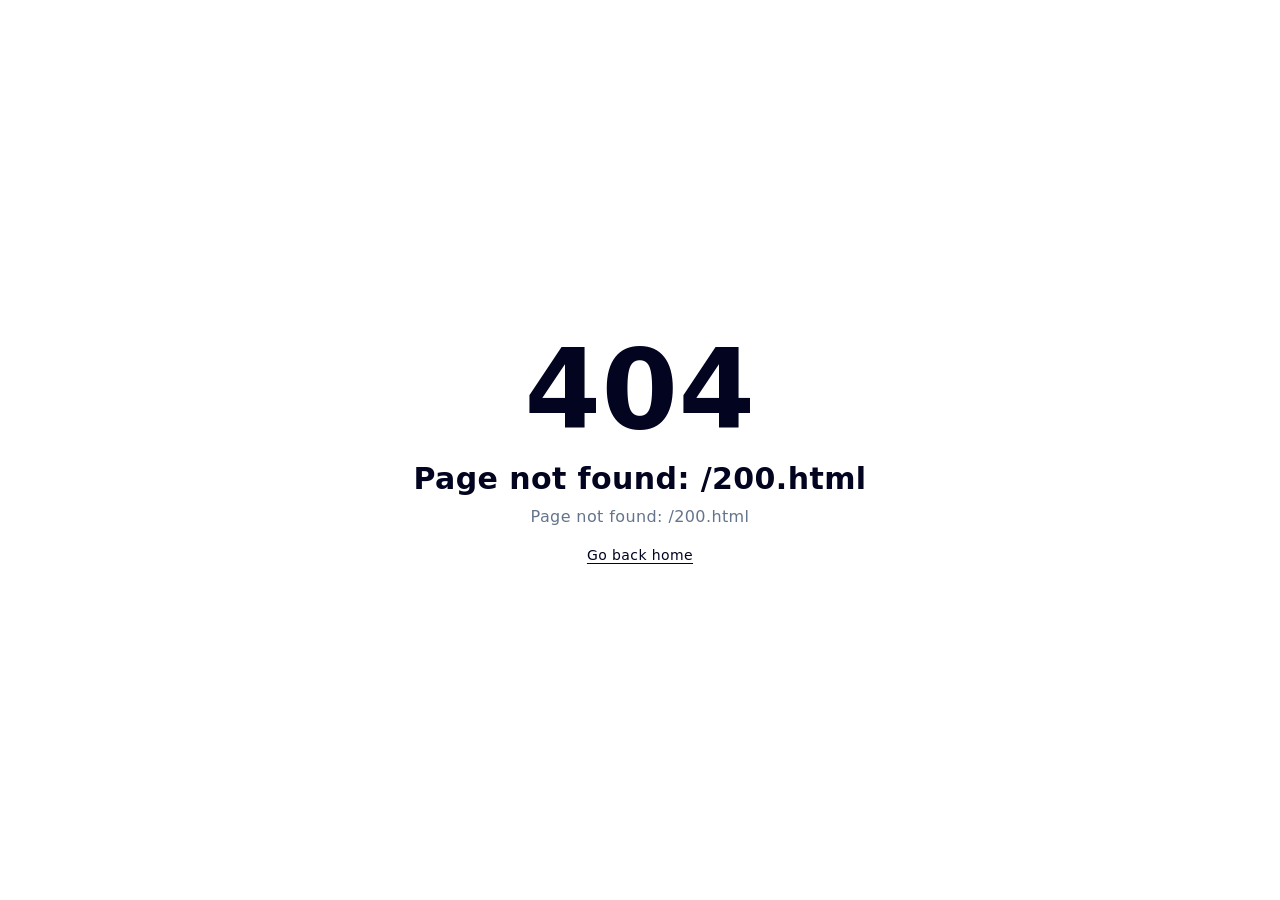
<file: 200.html>
<!DOCTYPE html><html><head><meta charset="utf-8"><meta name="viewport" content="width=1500"><link rel="stylesheet" href="https://fonts.googleapis.com/css?family=Noto+Sans+SC:400&display=swap"><link rel="stylesheet" href="/_nuxt/entry.CDQXbe3-.css" crossorigin><link rel="modulepreload" as="script" crossorigin href="/_nuxt/Blth46eH.js"><script type="module" src="/_nuxt/Blth46eH.js" crossorigin></script><meta name="title" content="Hangzhou ZD Machinery Technology Co., Ltd."><meta name="keywords" content="Electric stacker, electric pallet truck, electric forklift price, electric forklift manufacturer, forklift price, forklift manufacturer, battery forklift, electric forklift, forklift, lithium battery forklift"><meta name="description" content="Hangzhou ZD Group is an enterprise involving research, manufacture and marketing together, oumain products are various kinds materials handling equipmentsincluding hand pallet truck, electric pallet truck , electric stackersforklift trucks, aerial working platform and so on. Ever since thegroup was founded, we have developed more than threemanufacturing branches in China. With advanced managementand strong technical innovative strength, we tops among OEMmanufactures throughout China. We have brought our productsto more than 100 countries and established sales/service sitesin many area like Asia, Australia, Europe and America, Middleeast etc. "></head><body><div id="__nuxt"></div><div id="teleports"></div><script>window.__NUXT__={};window.__NUXT__.config={public:{},app:{baseURL:"/",buildId:"b837c983-abeb-47df-b326-fe108b5ba282",buildAssetsDir:"/_nuxt/",cdnURL:""}}</script><script type="application/json" data-nuxt-data="nuxt-app" data-ssr="false" id="__NUXT_DATA__">[{"prerenderedAt":1,"serverRendered":2},1784275237377,false]</script></body></html>
</file>
<file: _nuxt/entry.CDQXbe3-.css>
html{line-height:1.15;-webkit-text-size-adjust:100%}body{margin:0}main{display:block}h1{font-size:2em;margin:.67em 0}hr{box-sizing:content-box;height:0;overflow:visible}pre{font-family:monospace,monospace;font-size:1em}a{background-color:transparent}abbr[title]{border-bottom:none;text-decoration:underline;-webkit-text-decoration:underline dotted;text-decoration:underline dotted}b,strong{font-weight:bolder}code,kbd,samp{font-family:monospace,monospace;font-size:1em}small{font-size:80%}sub,sup{font-size:75%;line-height:0;position:relative;vertical-align:baseline}sub{bottom:-.25em}sup{top:-.5em}img{border-style:none}button,input,optgroup,select,textarea{font-family:inherit;font-size:100%;line-height:1.15;margin:0}button,input{overflow:visible}button,select{text-transform:none}[type=button],[type=reset],[type=submit],button{-webkit-appearance:button}[type=button]::-moz-focus-inner,[type=reset]::-moz-focus-inner,[type=submit]::-moz-focus-inner,button::-moz-focus-inner{border-style:none;padding:0}[type=button]:-moz-focusring,[type=reset]:-moz-focusring,[type=submit]:-moz-focusring,button:-moz-focusring{outline:1px dotted ButtonText}fieldset{padding:.35em .75em .625em}legend{box-sizing:border-box;color:inherit;display:table;max-width:100%;padding:0;white-space:normal}progress{vertical-align:baseline}textarea{overflow:auto}[type=checkbox],[type=radio]{box-sizing:border-box;padding:0}[type=number]::-webkit-inner-spin-button,[type=number]::-webkit-outer-spin-button{height:auto}[type=search]{-webkit-appearance:textfield;outline-offset:-2px}[type=search]::-webkit-search-decoration{-webkit-appearance:none}::-webkit-file-upload-button{-webkit-appearance:button;font:inherit}details{display:block}summary{display:list-item}[hidden],template{display:none}:root{--animate-duration:1s;--animate-delay:1s;--animate-repeat:1}.animate__animated{-webkit-animation-duration:1s;animation-duration:1s;-webkit-animation-duration:var(--animate-duration);animation-duration:var(--animate-duration);-webkit-animation-fill-mode:both;animation-fill-mode:both}.animate__animated.animate__infinite{-webkit-animation-iteration-count:infinite;animation-iteration-count:infinite}.animate__animated.animate__repeat-1{-webkit-animation-iteration-count:1;animation-iteration-count:1;-webkit-animation-iteration-count:var(--animate-repeat);animation-iteration-count:var(--animate-repeat)}.animate__animated.animate__repeat-2{-webkit-animation-iteration-count:2;animation-iteration-count:2;-webkit-animation-iteration-count:calc(var(--animate-repeat)*2);animation-iteration-count:calc(var(--animate-repeat)*2)}.animate__animated.animate__repeat-3{-webkit-animation-iteration-count:3;animation-iteration-count:3;-webkit-animation-iteration-count:calc(var(--animate-repeat)*3);animation-iteration-count:calc(var(--animate-repeat)*3)}.animate__animated.animate__delay-1s{-webkit-animation-delay:1s;animation-delay:1s;-webkit-animation-delay:var(--animate-delay);animation-delay:var(--animate-delay)}.animate__animated.animate__delay-2s{-webkit-animation-delay:2s;animation-delay:2s;-webkit-animation-delay:calc(var(--animate-delay)*2);animation-delay:calc(var(--animate-delay)*2)}.animate__animated.animate__delay-3s{-webkit-animation-delay:3s;animation-delay:3s;-webkit-animation-delay:calc(var(--animate-delay)*3);animation-delay:calc(var(--animate-delay)*3)}.animate__animated.animate__delay-4s{-webkit-animation-delay:4s;animation-delay:4s;-webkit-animation-delay:calc(var(--animate-delay)*4);animation-delay:calc(var(--animate-delay)*4)}.animate__animated.animate__delay-5s{-webkit-animation-delay:5s;animation-delay:5s;-webkit-animation-delay:calc(var(--animate-delay)*5);animation-delay:calc(var(--animate-delay)*5)}.animate__animated.animate__faster{-webkit-animation-duration:.5s;animation-duration:.5s;-webkit-animation-duration:calc(var(--animate-duration)/2);animation-duration:calc(var(--animate-duration)/2)}.animate__animated.animate__fast{-webkit-animation-duration:.8s;animation-duration:.8s;-webkit-animation-duration:calc(var(--animate-duration)*.8);animation-duration:calc(var(--animate-duration)*.8)}.animate__animated.animate__slow{-webkit-animation-duration:2s;animation-duration:2s;-webkit-animation-duration:calc(var(--animate-duration)*2);animation-duration:calc(var(--animate-duration)*2)}.animate__animated.animate__slower{-webkit-animation-duration:3s;animation-duration:3s;-webkit-animation-duration:calc(var(--animate-duration)*3);animation-duration:calc(var(--animate-duration)*3)}@media(prefers-reduced-motion:reduce),print{.animate__animated{-webkit-animation-duration:1ms!important;animation-duration:1ms!important;-webkit-transition-duration:1ms!important;transition-duration:1ms!important;-webkit-animation-iteration-count:1!important;animation-iteration-count:1!important}.animate__animated[class*=Out]{opacity:0}}@-webkit-keyframes bounce{0%,20%,53%,to{-webkit-animation-timing-function:cubic-bezier(.215,.61,.355,1);animation-timing-function:cubic-bezier(.215,.61,.355,1);-webkit-transform:translateZ(0);transform:translateZ(0)}40%,43%{-webkit-animation-timing-function:cubic-bezier(.755,.05,.855,.06);animation-timing-function:cubic-bezier(.755,.05,.855,.06);-webkit-transform:translate3d(0,-30px,0) scaleY(1.1);transform:translate3d(0,-30px,0) scaleY(1.1)}70%{-webkit-animation-timing-function:cubic-bezier(.755,.05,.855,.06);animation-timing-function:cubic-bezier(.755,.05,.855,.06);-webkit-transform:translate3d(0,-15px,0) scaleY(1.05);transform:translate3d(0,-15px,0) scaleY(1.05)}80%{-webkit-transition-timing-function:cubic-bezier(.215,.61,.355,1);transition-timing-function:cubic-bezier(.215,.61,.355,1);-webkit-transform:translateZ(0) scaleY(.95);transform:translateZ(0) scaleY(.95)}90%{-webkit-transform:translate3d(0,-4px,0) scaleY(1.02);transform:translate3d(0,-4px,0) scaleY(1.02)}}@keyframes bounce{0%,20%,53%,to{-webkit-animation-timing-function:cubic-bezier(.215,.61,.355,1);animation-timing-function:cubic-bezier(.215,.61,.355,1);-webkit-transform:translateZ(0);transform:translateZ(0)}40%,43%{-webkit-animation-timing-function:cubic-bezier(.755,.05,.855,.06);animation-timing-function:cubic-bezier(.755,.05,.855,.06);-webkit-transform:translate3d(0,-30px,0) scaleY(1.1);transform:translate3d(0,-30px,0) scaleY(1.1)}70%{-webkit-animation-timing-function:cubic-bezier(.755,.05,.855,.06);animation-timing-function:cubic-bezier(.755,.05,.855,.06);-webkit-transform:translate3d(0,-15px,0) scaleY(1.05);transform:translate3d(0,-15px,0) scaleY(1.05)}80%{-webkit-transition-timing-function:cubic-bezier(.215,.61,.355,1);transition-timing-function:cubic-bezier(.215,.61,.355,1);-webkit-transform:translateZ(0) scaleY(.95);transform:translateZ(0) scaleY(.95)}90%{-webkit-transform:translate3d(0,-4px,0) scaleY(1.02);transform:translate3d(0,-4px,0) scaleY(1.02)}}.animate__bounce{-webkit-animation-name:bounce;animation-name:bounce;-webkit-transform-origin:center bottom;transform-origin:center bottom}@-webkit-keyframes flash{0%,50%,to{opacity:1}25%,75%{opacity:0}}@keyframes flash{0%,50%,to{opacity:1}25%,75%{opacity:0}}.animate__flash{-webkit-animation-name:flash;animation-name:flash}@-webkit-keyframes pulse{0%{-webkit-transform:scaleX(1);transform:scaleX(1)}50%{-webkit-transform:scale3d(1.05,1.05,1.05);transform:scale3d(1.05,1.05,1.05)}to{-webkit-transform:scaleX(1);transform:scaleX(1)}}@keyframes pulse{0%{-webkit-transform:scaleX(1);transform:scaleX(1)}50%{-webkit-transform:scale3d(1.05,1.05,1.05);transform:scale3d(1.05,1.05,1.05)}to{-webkit-transform:scaleX(1);transform:scaleX(1)}}.animate__pulse{-webkit-animation-name:pulse;animation-name:pulse;-webkit-animation-timing-function:ease-in-out;animation-timing-function:ease-in-out}@-webkit-keyframes rubberBand{0%{-webkit-transform:scaleX(1);transform:scaleX(1)}30%{-webkit-transform:scale3d(1.25,.75,1);transform:scale3d(1.25,.75,1)}40%{-webkit-transform:scale3d(.75,1.25,1);transform:scale3d(.75,1.25,1)}50%{-webkit-transform:scale3d(1.15,.85,1);transform:scale3d(1.15,.85,1)}65%{-webkit-transform:scale3d(.95,1.05,1);transform:scale3d(.95,1.05,1)}75%{-webkit-transform:scale3d(1.05,.95,1);transform:scale3d(1.05,.95,1)}to{-webkit-transform:scaleX(1);transform:scaleX(1)}}@keyframes rubberBand{0%{-webkit-transform:scaleX(1);transform:scaleX(1)}30%{-webkit-transform:scale3d(1.25,.75,1);transform:scale3d(1.25,.75,1)}40%{-webkit-transform:scale3d(.75,1.25,1);transform:scale3d(.75,1.25,1)}50%{-webkit-transform:scale3d(1.15,.85,1);transform:scale3d(1.15,.85,1)}65%{-webkit-transform:scale3d(.95,1.05,1);transform:scale3d(.95,1.05,1)}75%{-webkit-transform:scale3d(1.05,.95,1);transform:scale3d(1.05,.95,1)}to{-webkit-transform:scaleX(1);transform:scaleX(1)}}.animate__rubberBand{-webkit-animation-name:rubberBand;animation-name:rubberBand}@-webkit-keyframes shakeX{0%,to{-webkit-transform:translateZ(0);transform:translateZ(0)}10%,30%,50%,70%,90%{-webkit-transform:translate3d(-10px,0,0);transform:translate3d(-10px,0,0)}20%,40%,60%,80%{-webkit-transform:translate3d(10px,0,0);transform:translate3d(10px,0,0)}}@keyframes shakeX{0%,to{-webkit-transform:translateZ(0);transform:translateZ(0)}10%,30%,50%,70%,90%{-webkit-transform:translate3d(-10px,0,0);transform:translate3d(-10px,0,0)}20%,40%,60%,80%{-webkit-transform:translate3d(10px,0,0);transform:translate3d(10px,0,0)}}.animate__shakeX{-webkit-animation-name:shakeX;animation-name:shakeX}@-webkit-keyframes shakeY{0%,to{-webkit-transform:translateZ(0);transform:translateZ(0)}10%,30%,50%,70%,90%{-webkit-transform:translate3d(0,-10px,0);transform:translate3d(0,-10px,0)}20%,40%,60%,80%{-webkit-transform:translate3d(0,10px,0);transform:translate3d(0,10px,0)}}@keyframes shakeY{0%,to{-webkit-transform:translateZ(0);transform:translateZ(0)}10%,30%,50%,70%,90%{-webkit-transform:translate3d(0,-10px,0);transform:translate3d(0,-10px,0)}20%,40%,60%,80%{-webkit-transform:translate3d(0,10px,0);transform:translate3d(0,10px,0)}}.animate__shakeY{-webkit-animation-name:shakeY;animation-name:shakeY}@-webkit-keyframes headShake{0%{-webkit-transform:translateX(0);transform:translate(0)}6.5%{-webkit-transform:translateX(-6px) rotateY(-9deg);transform:translate(-6px) rotateY(-9deg)}18.5%{-webkit-transform:translateX(5px) rotateY(7deg);transform:translate(5px) rotateY(7deg)}31.5%{-webkit-transform:translateX(-3px) rotateY(-5deg);transform:translate(-3px) rotateY(-5deg)}43.5%{-webkit-transform:translateX(2px) rotateY(3deg);transform:translate(2px) rotateY(3deg)}50%{-webkit-transform:translateX(0);transform:translate(0)}}@keyframes headShake{0%{-webkit-transform:translateX(0);transform:translate(0)}6.5%{-webkit-transform:translateX(-6px) rotateY(-9deg);transform:translate(-6px) rotateY(-9deg)}18.5%{-webkit-transform:translateX(5px) rotateY(7deg);transform:translate(5px) rotateY(7deg)}31.5%{-webkit-transform:translateX(-3px) rotateY(-5deg);transform:translate(-3px) rotateY(-5deg)}43.5%{-webkit-transform:translateX(2px) rotateY(3deg);transform:translate(2px) rotateY(3deg)}50%{-webkit-transform:translateX(0);transform:translate(0)}}.animate__headShake{-webkit-animation-timing-function:ease-in-out;animation-timing-function:ease-in-out;-webkit-animation-name:headShake;animation-name:headShake}@-webkit-keyframes swing{20%{-webkit-transform:rotate(15deg);transform:rotate(15deg)}40%{-webkit-transform:rotate(-10deg);transform:rotate(-10deg)}60%{-webkit-transform:rotate(5deg);transform:rotate(5deg)}80%{-webkit-transform:rotate(-5deg);transform:rotate(-5deg)}to{-webkit-transform:rotate(0deg);transform:rotate(0)}}@keyframes swing{20%{-webkit-transform:rotate(15deg);transform:rotate(15deg)}40%{-webkit-transform:rotate(-10deg);transform:rotate(-10deg)}60%{-webkit-transform:rotate(5deg);transform:rotate(5deg)}80%{-webkit-transform:rotate(-5deg);transform:rotate(-5deg)}to{-webkit-transform:rotate(0deg);transform:rotate(0)}}.animate__swing{-webkit-transform-origin:top center;transform-origin:top center;-webkit-animation-name:swing;animation-name:swing}@-webkit-keyframes tada{0%{-webkit-transform:scaleX(1);transform:scaleX(1)}10%,20%{-webkit-transform:scale3d(.9,.9,.9) rotate(-3deg);transform:scale3d(.9,.9,.9) rotate(-3deg)}30%,50%,70%,90%{-webkit-transform:scale3d(1.1,1.1,1.1) rotate(3deg);transform:scale3d(1.1,1.1,1.1) rotate(3deg)}40%,60%,80%{-webkit-transform:scale3d(1.1,1.1,1.1) rotate(-3deg);transform:scale3d(1.1,1.1,1.1) rotate(-3deg)}to{-webkit-transform:scaleX(1);transform:scaleX(1)}}@keyframes tada{0%{-webkit-transform:scaleX(1);transform:scaleX(1)}10%,20%{-webkit-transform:scale3d(.9,.9,.9) rotate(-3deg);transform:scale3d(.9,.9,.9) rotate(-3deg)}30%,50%,70%,90%{-webkit-transform:scale3d(1.1,1.1,1.1) rotate(3deg);transform:scale3d(1.1,1.1,1.1) rotate(3deg)}40%,60%,80%{-webkit-transform:scale3d(1.1,1.1,1.1) rotate(-3deg);transform:scale3d(1.1,1.1,1.1) rotate(-3deg)}to{-webkit-transform:scaleX(1);transform:scaleX(1)}}.animate__tada{-webkit-animation-name:tada;animation-name:tada}@-webkit-keyframes wobble{0%{-webkit-transform:translateZ(0);transform:translateZ(0)}15%{-webkit-transform:translate3d(-25%,0,0) rotate(-5deg);transform:translate3d(-25%,0,0) rotate(-5deg)}30%{-webkit-transform:translate3d(20%,0,0) rotate(3deg);transform:translate3d(20%,0,0) rotate(3deg)}45%{-webkit-transform:translate3d(-15%,0,0) rotate(-3deg);transform:translate3d(-15%,0,0) rotate(-3deg)}60%{-webkit-transform:translate3d(10%,0,0) rotate(2deg);transform:translate3d(10%,0,0) rotate(2deg)}75%{-webkit-transform:translate3d(-5%,0,0) rotate(-1deg);transform:translate3d(-5%,0,0) rotate(-1deg)}to{-webkit-transform:translateZ(0);transform:translateZ(0)}}@keyframes wobble{0%{-webkit-transform:translateZ(0);transform:translateZ(0)}15%{-webkit-transform:translate3d(-25%,0,0) rotate(-5deg);transform:translate3d(-25%,0,0) rotate(-5deg)}30%{-webkit-transform:translate3d(20%,0,0) rotate(3deg);transform:translate3d(20%,0,0) rotate(3deg)}45%{-webkit-transform:translate3d(-15%,0,0) rotate(-3deg);transform:translate3d(-15%,0,0) rotate(-3deg)}60%{-webkit-transform:translate3d(10%,0,0) rotate(2deg);transform:translate3d(10%,0,0) rotate(2deg)}75%{-webkit-transform:translate3d(-5%,0,0) rotate(-1deg);transform:translate3d(-5%,0,0) rotate(-1deg)}to{-webkit-transform:translateZ(0);transform:translateZ(0)}}.animate__wobble{-webkit-animation-name:wobble;animation-name:wobble}@-webkit-keyframes jello{0%,11.1%,to{-webkit-transform:translateZ(0);transform:translateZ(0)}22.2%{-webkit-transform:skewX(-12.5deg) skewY(-12.5deg);transform:skew(-12.5deg) skewY(-12.5deg)}33.3%{-webkit-transform:skewX(6.25deg) skewY(6.25deg);transform:skew(6.25deg) skewY(6.25deg)}44.4%{-webkit-transform:skewX(-3.125deg) skewY(-3.125deg);transform:skew(-3.125deg) skewY(-3.125deg)}55.5%{-webkit-transform:skewX(1.5625deg) skewY(1.5625deg);transform:skew(1.5625deg) skewY(1.5625deg)}66.6%{-webkit-transform:skewX(-.78125deg) skewY(-.78125deg);transform:skew(-.78125deg) skewY(-.78125deg)}77.7%{-webkit-transform:skewX(.390625deg) skewY(.390625deg);transform:skew(.390625deg) skewY(.390625deg)}88.8%{-webkit-transform:skewX(-.1953125deg) skewY(-.1953125deg);transform:skew(-.1953125deg) skewY(-.1953125deg)}}@keyframes jello{0%,11.1%,to{-webkit-transform:translateZ(0);transform:translateZ(0)}22.2%{-webkit-transform:skewX(-12.5deg) skewY(-12.5deg);transform:skew(-12.5deg) skewY(-12.5deg)}33.3%{-webkit-transform:skewX(6.25deg) skewY(6.25deg);transform:skew(6.25deg) skewY(6.25deg)}44.4%{-webkit-transform:skewX(-3.125deg) skewY(-3.125deg);transform:skew(-3.125deg) skewY(-3.125deg)}55.5%{-webkit-transform:skewX(1.5625deg) skewY(1.5625deg);transform:skew(1.5625deg) skewY(1.5625deg)}66.6%{-webkit-transform:skewX(-.78125deg) skewY(-.78125deg);transform:skew(-.78125deg) skewY(-.78125deg)}77.7%{-webkit-transform:skewX(.390625deg) skewY(.390625deg);transform:skew(.390625deg) skewY(.390625deg)}88.8%{-webkit-transform:skewX(-.1953125deg) skewY(-.1953125deg);transform:skew(-.1953125deg) skewY(-.1953125deg)}}.animate__jello{-webkit-animation-name:jello;animation-name:jello;-webkit-transform-origin:center;transform-origin:center}@-webkit-keyframes heartBeat{0%{-webkit-transform:scale(1);transform:scale(1)}14%{-webkit-transform:scale(1.3);transform:scale(1.3)}28%{-webkit-transform:scale(1);transform:scale(1)}42%{-webkit-transform:scale(1.3);transform:scale(1.3)}70%{-webkit-transform:scale(1);transform:scale(1)}}@keyframes heartBeat{0%{-webkit-transform:scale(1);transform:scale(1)}14%{-webkit-transform:scale(1.3);transform:scale(1.3)}28%{-webkit-transform:scale(1);transform:scale(1)}42%{-webkit-transform:scale(1.3);transform:scale(1.3)}70%{-webkit-transform:scale(1);transform:scale(1)}}.animate__heartBeat{-webkit-animation-name:heartBeat;animation-name:heartBeat;-webkit-animation-duration:1.3s;animation-duration:1.3s;-webkit-animation-duration:calc(var(--animate-duration)*1.3);animation-duration:calc(var(--animate-duration)*1.3);-webkit-animation-timing-function:ease-in-out;animation-timing-function:ease-in-out}@-webkit-keyframes backInDown{0%{-webkit-transform:translateY(-1200px) scale(.7);transform:translateY(-1200px) scale(.7);opacity:.7}80%{-webkit-transform:translateY(0) scale(.7);transform:translateY(0) scale(.7);opacity:.7}to{-webkit-transform:scale(1);transform:scale(1);opacity:1}}@keyframes backInDown{0%{-webkit-transform:translateY(-1200px) scale(.7);transform:translateY(-1200px) scale(.7);opacity:.7}80%{-webkit-transform:translateY(0) scale(.7);transform:translateY(0) scale(.7);opacity:.7}to{-webkit-transform:scale(1);transform:scale(1);opacity:1}}.animate__backInDown{-webkit-animation-name:backInDown;animation-name:backInDown}@-webkit-keyframes backInLeft{0%{-webkit-transform:translateX(-2000px) scale(.7);transform:translate(-2000px) scale(.7);opacity:.7}80%{-webkit-transform:translateX(0) scale(.7);transform:translate(0) scale(.7);opacity:.7}to{-webkit-transform:scale(1);transform:scale(1);opacity:1}}@keyframes backInLeft{0%{-webkit-transform:translateX(-2000px) scale(.7);transform:translate(-2000px) scale(.7);opacity:.7}80%{-webkit-transform:translateX(0) scale(.7);transform:translate(0) scale(.7);opacity:.7}to{-webkit-transform:scale(1);transform:scale(1);opacity:1}}.animate__backInLeft{-webkit-animation-name:backInLeft;animation-name:backInLeft}@-webkit-keyframes backInRight{0%{-webkit-transform:translateX(2000px) scale(.7);transform:translate(2000px) scale(.7);opacity:.7}80%{-webkit-transform:translateX(0) scale(.7);transform:translate(0) scale(.7);opacity:.7}to{-webkit-transform:scale(1);transform:scale(1);opacity:1}}@keyframes backInRight{0%{-webkit-transform:translateX(2000px) scale(.7);transform:translate(2000px) scale(.7);opacity:.7}80%{-webkit-transform:translateX(0) scale(.7);transform:translate(0) scale(.7);opacity:.7}to{-webkit-transform:scale(1);transform:scale(1);opacity:1}}.animate__backInRight{-webkit-animation-name:backInRight;animation-name:backInRight}@-webkit-keyframes backInUp{0%{-webkit-transform:translateY(1200px) scale(.7);transform:translateY(1200px) scale(.7);opacity:.7}80%{-webkit-transform:translateY(0) scale(.7);transform:translateY(0) scale(.7);opacity:.7}to{-webkit-transform:scale(1);transform:scale(1);opacity:1}}@keyframes backInUp{0%{-webkit-transform:translateY(1200px) scale(.7);transform:translateY(1200px) scale(.7);opacity:.7}80%{-webkit-transform:translateY(0) scale(.7);transform:translateY(0) scale(.7);opacity:.7}to{-webkit-transform:scale(1);transform:scale(1);opacity:1}}.animate__backInUp{-webkit-animation-name:backInUp;animation-name:backInUp}@-webkit-keyframes backOutDown{0%{-webkit-transform:scale(1);transform:scale(1);opacity:1}20%{-webkit-transform:translateY(0) scale(.7);transform:translateY(0) scale(.7);opacity:.7}to{-webkit-transform:translateY(700px) scale(.7);transform:translateY(700px) scale(.7);opacity:.7}}@keyframes backOutDown{0%{-webkit-transform:scale(1);transform:scale(1);opacity:1}20%{-webkit-transform:translateY(0) scale(.7);transform:translateY(0) scale(.7);opacity:.7}to{-webkit-transform:translateY(700px) scale(.7);transform:translateY(700px) scale(.7);opacity:.7}}.animate__backOutDown{-webkit-animation-name:backOutDown;animation-name:backOutDown}@-webkit-keyframes backOutLeft{0%{-webkit-transform:scale(1);transform:scale(1);opacity:1}20%{-webkit-transform:translateX(0) scale(.7);transform:translate(0) scale(.7);opacity:.7}to{-webkit-transform:translateX(-2000px) scale(.7);transform:translate(-2000px) scale(.7);opacity:.7}}@keyframes backOutLeft{0%{-webkit-transform:scale(1);transform:scale(1);opacity:1}20%{-webkit-transform:translateX(0) scale(.7);transform:translate(0) scale(.7);opacity:.7}to{-webkit-transform:translateX(-2000px) scale(.7);transform:translate(-2000px) scale(.7);opacity:.7}}.animate__backOutLeft{-webkit-animation-name:backOutLeft;animation-name:backOutLeft}@-webkit-keyframes backOutRight{0%{-webkit-transform:scale(1);transform:scale(1);opacity:1}20%{-webkit-transform:translateX(0) scale(.7);transform:translate(0) scale(.7);opacity:.7}to{-webkit-transform:translateX(2000px) scale(.7);transform:translate(2000px) scale(.7);opacity:.7}}@keyframes backOutRight{0%{-webkit-transform:scale(1);transform:scale(1);opacity:1}20%{-webkit-transform:translateX(0) scale(.7);transform:translate(0) scale(.7);opacity:.7}to{-webkit-transform:translateX(2000px) scale(.7);transform:translate(2000px) scale(.7);opacity:.7}}.animate__backOutRight{-webkit-animation-name:backOutRight;animation-name:backOutRight}@-webkit-keyframes backOutUp{0%{-webkit-transform:scale(1);transform:scale(1);opacity:1}20%{-webkit-transform:translateY(0) scale(.7);transform:translateY(0) scale(.7);opacity:.7}to{-webkit-transform:translateY(-700px) scale(.7);transform:translateY(-700px) scale(.7);opacity:.7}}@keyframes backOutUp{0%{-webkit-transform:scale(1);transform:scale(1);opacity:1}20%{-webkit-transform:translateY(0) scale(.7);transform:translateY(0) scale(.7);opacity:.7}to{-webkit-transform:translateY(-700px) scale(.7);transform:translateY(-700px) scale(.7);opacity:.7}}.animate__backOutUp{-webkit-animation-name:backOutUp;animation-name:backOutUp}@-webkit-keyframes bounceIn{0%,20%,40%,60%,80%,to{-webkit-animation-timing-function:cubic-bezier(.215,.61,.355,1);animation-timing-function:cubic-bezier(.215,.61,.355,1)}0%{opacity:0;-webkit-transform:scale3d(.3,.3,.3);transform:scale3d(.3,.3,.3)}20%{-webkit-transform:scale3d(1.1,1.1,1.1);transform:scale3d(1.1,1.1,1.1)}40%{-webkit-transform:scale3d(.9,.9,.9);transform:scale3d(.9,.9,.9)}60%{opacity:1;-webkit-transform:scale3d(1.03,1.03,1.03);transform:scale3d(1.03,1.03,1.03)}80%{-webkit-transform:scale3d(.97,.97,.97);transform:scale3d(.97,.97,.97)}to{opacity:1;-webkit-transform:scaleX(1);transform:scaleX(1)}}@keyframes bounceIn{0%,20%,40%,60%,80%,to{-webkit-animation-timing-function:cubic-bezier(.215,.61,.355,1);animation-timing-function:cubic-bezier(.215,.61,.355,1)}0%{opacity:0;-webkit-transform:scale3d(.3,.3,.3);transform:scale3d(.3,.3,.3)}20%{-webkit-transform:scale3d(1.1,1.1,1.1);transform:scale3d(1.1,1.1,1.1)}40%{-webkit-transform:scale3d(.9,.9,.9);transform:scale3d(.9,.9,.9)}60%{opacity:1;-webkit-transform:scale3d(1.03,1.03,1.03);transform:scale3d(1.03,1.03,1.03)}80%{-webkit-transform:scale3d(.97,.97,.97);transform:scale3d(.97,.97,.97)}to{opacity:1;-webkit-transform:scaleX(1);transform:scaleX(1)}}.animate__bounceIn{-webkit-animation-duration:.75s;animation-duration:.75s;-webkit-animation-duration:calc(var(--animate-duration)*.75);animation-duration:calc(var(--animate-duration)*.75);-webkit-animation-name:bounceIn;animation-name:bounceIn}@-webkit-keyframes bounceInDown{0%,60%,75%,90%,to{-webkit-animation-timing-function:cubic-bezier(.215,.61,.355,1);animation-timing-function:cubic-bezier(.215,.61,.355,1)}0%{opacity:0;-webkit-transform:translate3d(0,-3000px,0) scaleY(3);transform:translate3d(0,-3000px,0) scaleY(3)}60%{opacity:1;-webkit-transform:translate3d(0,25px,0) scaleY(.9);transform:translate3d(0,25px,0) scaleY(.9)}75%{-webkit-transform:translate3d(0,-10px,0) scaleY(.95);transform:translate3d(0,-10px,0) scaleY(.95)}90%{-webkit-transform:translate3d(0,5px,0) scaleY(.985);transform:translate3d(0,5px,0) scaleY(.985)}to{-webkit-transform:translateZ(0);transform:translateZ(0)}}@keyframes bounceInDown{0%,60%,75%,90%,to{-webkit-animation-timing-function:cubic-bezier(.215,.61,.355,1);animation-timing-function:cubic-bezier(.215,.61,.355,1)}0%{opacity:0;-webkit-transform:translate3d(0,-3000px,0) scaleY(3);transform:translate3d(0,-3000px,0) scaleY(3)}60%{opacity:1;-webkit-transform:translate3d(0,25px,0) scaleY(.9);transform:translate3d(0,25px,0) scaleY(.9)}75%{-webkit-transform:translate3d(0,-10px,0) scaleY(.95);transform:translate3d(0,-10px,0) scaleY(.95)}90%{-webkit-transform:translate3d(0,5px,0) scaleY(.985);transform:translate3d(0,5px,0) scaleY(.985)}to{-webkit-transform:translateZ(0);transform:translateZ(0)}}.animate__bounceInDown{-webkit-animation-name:bounceInDown;animation-name:bounceInDown}@-webkit-keyframes bounceInLeft{0%,60%,75%,90%,to{-webkit-animation-timing-function:cubic-bezier(.215,.61,.355,1);animation-timing-function:cubic-bezier(.215,.61,.355,1)}0%{opacity:0;-webkit-transform:translate3d(-3000px,0,0) scaleX(3);transform:translate3d(-3000px,0,0) scaleX(3)}60%{opacity:1;-webkit-transform:translate3d(25px,0,0) scaleX(1);transform:translate3d(25px,0,0) scaleX(1)}75%{-webkit-transform:translate3d(-10px,0,0) scaleX(.98);transform:translate3d(-10px,0,0) scaleX(.98)}90%{-webkit-transform:translate3d(5px,0,0) scaleX(.995);transform:translate3d(5px,0,0) scaleX(.995)}to{-webkit-transform:translateZ(0);transform:translateZ(0)}}@keyframes bounceInLeft{0%,60%,75%,90%,to{-webkit-animation-timing-function:cubic-bezier(.215,.61,.355,1);animation-timing-function:cubic-bezier(.215,.61,.355,1)}0%{opacity:0;-webkit-transform:translate3d(-3000px,0,0) scaleX(3);transform:translate3d(-3000px,0,0) scaleX(3)}60%{opacity:1;-webkit-transform:translate3d(25px,0,0) scaleX(1);transform:translate3d(25px,0,0) scaleX(1)}75%{-webkit-transform:translate3d(-10px,0,0) scaleX(.98);transform:translate3d(-10px,0,0) scaleX(.98)}90%{-webkit-transform:translate3d(5px,0,0) scaleX(.995);transform:translate3d(5px,0,0) scaleX(.995)}to{-webkit-transform:translateZ(0);transform:translateZ(0)}}.animate__bounceInLeft{-webkit-animation-name:bounceInLeft;animation-name:bounceInLeft}@-webkit-keyframes bounceInRight{0%,60%,75%,90%,to{-webkit-animation-timing-function:cubic-bezier(.215,.61,.355,1);animation-timing-function:cubic-bezier(.215,.61,.355,1)}0%{opacity:0;-webkit-transform:translate3d(3000px,0,0) scaleX(3);transform:translate3d(3000px,0,0) scaleX(3)}60%{opacity:1;-webkit-transform:translate3d(-25px,0,0) scaleX(1);transform:translate3d(-25px,0,0) scaleX(1)}75%{-webkit-transform:translate3d(10px,0,0) scaleX(.98);transform:translate3d(10px,0,0) scaleX(.98)}90%{-webkit-transform:translate3d(-5px,0,0) scaleX(.995);transform:translate3d(-5px,0,0) scaleX(.995)}to{-webkit-transform:translateZ(0);transform:translateZ(0)}}@keyframes bounceInRight{0%,60%,75%,90%,to{-webkit-animation-timing-function:cubic-bezier(.215,.61,.355,1);animation-timing-function:cubic-bezier(.215,.61,.355,1)}0%{opacity:0;-webkit-transform:translate3d(3000px,0,0) scaleX(3);transform:translate3d(3000px,0,0) scaleX(3)}60%{opacity:1;-webkit-transform:translate3d(-25px,0,0) scaleX(1);transform:translate3d(-25px,0,0) scaleX(1)}75%{-webkit-transform:translate3d(10px,0,0) scaleX(.98);transform:translate3d(10px,0,0) scaleX(.98)}90%{-webkit-transform:translate3d(-5px,0,0) scaleX(.995);transform:translate3d(-5px,0,0) scaleX(.995)}to{-webkit-transform:translateZ(0);transform:translateZ(0)}}.animate__bounceInRight{-webkit-animation-name:bounceInRight;animation-name:bounceInRight}@-webkit-keyframes bounceInUp{0%,60%,75%,90%,to{-webkit-animation-timing-function:cubic-bezier(.215,.61,.355,1);animation-timing-function:cubic-bezier(.215,.61,.355,1)}0%{opacity:0;-webkit-transform:translate3d(0,3000px,0) scaleY(5);transform:translate3d(0,3000px,0) scaleY(5)}60%{opacity:1;-webkit-transform:translate3d(0,-20px,0) scaleY(.9);transform:translate3d(0,-20px,0) scaleY(.9)}75%{-webkit-transform:translate3d(0,10px,0) scaleY(.95);transform:translate3d(0,10px,0) scaleY(.95)}90%{-webkit-transform:translate3d(0,-5px,0) scaleY(.985);transform:translate3d(0,-5px,0) scaleY(.985)}to{-webkit-transform:translateZ(0);transform:translateZ(0)}}@keyframes bounceInUp{0%,60%,75%,90%,to{-webkit-animation-timing-function:cubic-bezier(.215,.61,.355,1);animation-timing-function:cubic-bezier(.215,.61,.355,1)}0%{opacity:0;-webkit-transform:translate3d(0,3000px,0) scaleY(5);transform:translate3d(0,3000px,0) scaleY(5)}60%{opacity:1;-webkit-transform:translate3d(0,-20px,0) scaleY(.9);transform:translate3d(0,-20px,0) scaleY(.9)}75%{-webkit-transform:translate3d(0,10px,0) scaleY(.95);transform:translate3d(0,10px,0) scaleY(.95)}90%{-webkit-transform:translate3d(0,-5px,0) scaleY(.985);transform:translate3d(0,-5px,0) scaleY(.985)}to{-webkit-transform:translateZ(0);transform:translateZ(0)}}.animate__bounceInUp{-webkit-animation-name:bounceInUp;animation-name:bounceInUp}@-webkit-keyframes bounceOut{20%{-webkit-transform:scale3d(.9,.9,.9);transform:scale3d(.9,.9,.9)}50%,55%{opacity:1;-webkit-transform:scale3d(1.1,1.1,1.1);transform:scale3d(1.1,1.1,1.1)}to{opacity:0;-webkit-transform:scale3d(.3,.3,.3);transform:scale3d(.3,.3,.3)}}@keyframes bounceOut{20%{-webkit-transform:scale3d(.9,.9,.9);transform:scale3d(.9,.9,.9)}50%,55%{opacity:1;-webkit-transform:scale3d(1.1,1.1,1.1);transform:scale3d(1.1,1.1,1.1)}to{opacity:0;-webkit-transform:scale3d(.3,.3,.3);transform:scale3d(.3,.3,.3)}}.animate__bounceOut{-webkit-animation-duration:.75s;animation-duration:.75s;-webkit-animation-duration:calc(var(--animate-duration)*.75);animation-duration:calc(var(--animate-duration)*.75);-webkit-animation-name:bounceOut;animation-name:bounceOut}@-webkit-keyframes bounceOutDown{20%{-webkit-transform:translate3d(0,10px,0) scaleY(.985);transform:translate3d(0,10px,0) scaleY(.985)}40%,45%{opacity:1;-webkit-transform:translate3d(0,-20px,0) scaleY(.9);transform:translate3d(0,-20px,0) scaleY(.9)}to{opacity:0;-webkit-transform:translate3d(0,2000px,0) scaleY(3);transform:translate3d(0,2000px,0) scaleY(3)}}@keyframes bounceOutDown{20%{-webkit-transform:translate3d(0,10px,0) scaleY(.985);transform:translate3d(0,10px,0) scaleY(.985)}40%,45%{opacity:1;-webkit-transform:translate3d(0,-20px,0) scaleY(.9);transform:translate3d(0,-20px,0) scaleY(.9)}to{opacity:0;-webkit-transform:translate3d(0,2000px,0) scaleY(3);transform:translate3d(0,2000px,0) scaleY(3)}}.animate__bounceOutDown{-webkit-animation-name:bounceOutDown;animation-name:bounceOutDown}@-webkit-keyframes bounceOutLeft{20%{opacity:1;-webkit-transform:translate3d(20px,0,0) scaleX(.9);transform:translate3d(20px,0,0) scaleX(.9)}to{opacity:0;-webkit-transform:translate3d(-2000px,0,0) scaleX(2);transform:translate3d(-2000px,0,0) scaleX(2)}}@keyframes bounceOutLeft{20%{opacity:1;-webkit-transform:translate3d(20px,0,0) scaleX(.9);transform:translate3d(20px,0,0) scaleX(.9)}to{opacity:0;-webkit-transform:translate3d(-2000px,0,0) scaleX(2);transform:translate3d(-2000px,0,0) scaleX(2)}}.animate__bounceOutLeft{-webkit-animation-name:bounceOutLeft;animation-name:bounceOutLeft}@-webkit-keyframes bounceOutRight{20%{opacity:1;-webkit-transform:translate3d(-20px,0,0) scaleX(.9);transform:translate3d(-20px,0,0) scaleX(.9)}to{opacity:0;-webkit-transform:translate3d(2000px,0,0) scaleX(2);transform:translate3d(2000px,0,0) scaleX(2)}}@keyframes bounceOutRight{20%{opacity:1;-webkit-transform:translate3d(-20px,0,0) scaleX(.9);transform:translate3d(-20px,0,0) scaleX(.9)}to{opacity:0;-webkit-transform:translate3d(2000px,0,0) scaleX(2);transform:translate3d(2000px,0,0) scaleX(2)}}.animate__bounceOutRight{-webkit-animation-name:bounceOutRight;animation-name:bounceOutRight}@-webkit-keyframes bounceOutUp{20%{-webkit-transform:translate3d(0,-10px,0) scaleY(.985);transform:translate3d(0,-10px,0) scaleY(.985)}40%,45%{opacity:1;-webkit-transform:translate3d(0,20px,0) scaleY(.9);transform:translate3d(0,20px,0) scaleY(.9)}to{opacity:0;-webkit-transform:translate3d(0,-2000px,0) scaleY(3);transform:translate3d(0,-2000px,0) scaleY(3)}}@keyframes bounceOutUp{20%{-webkit-transform:translate3d(0,-10px,0) scaleY(.985);transform:translate3d(0,-10px,0) scaleY(.985)}40%,45%{opacity:1;-webkit-transform:translate3d(0,20px,0) scaleY(.9);transform:translate3d(0,20px,0) scaleY(.9)}to{opacity:0;-webkit-transform:translate3d(0,-2000px,0) scaleY(3);transform:translate3d(0,-2000px,0) scaleY(3)}}.animate__bounceOutUp{-webkit-animation-name:bounceOutUp;animation-name:bounceOutUp}@-webkit-keyframes fadeIn{0%{opacity:0}to{opacity:1}}@keyframes fadeIn{0%{opacity:0}to{opacity:1}}.animate__fadeIn{-webkit-animation-name:fadeIn;animation-name:fadeIn}@-webkit-keyframes fadeInDown{0%{opacity:0;-webkit-transform:translate3d(0,-100%,0);transform:translate3d(0,-100%,0)}to{opacity:1;-webkit-transform:translateZ(0);transform:translateZ(0)}}@keyframes fadeInDown{0%{opacity:0;-webkit-transform:translate3d(0,-100%,0);transform:translate3d(0,-100%,0)}to{opacity:1;-webkit-transform:translateZ(0);transform:translateZ(0)}}.animate__fadeInDown{-webkit-animation-name:fadeInDown;animation-name:fadeInDown}@-webkit-keyframes fadeInDownBig{0%{opacity:0;-webkit-transform:translate3d(0,-2000px,0);transform:translate3d(0,-2000px,0)}to{opacity:1;-webkit-transform:translateZ(0);transform:translateZ(0)}}@keyframes fadeInDownBig{0%{opacity:0;-webkit-transform:translate3d(0,-2000px,0);transform:translate3d(0,-2000px,0)}to{opacity:1;-webkit-transform:translateZ(0);transform:translateZ(0)}}.animate__fadeInDownBig{-webkit-animation-name:fadeInDownBig;animation-name:fadeInDownBig}@-webkit-keyframes fadeInLeft{0%{opacity:0;-webkit-transform:translate3d(-100%,0,0);transform:translate3d(-100%,0,0)}to{opacity:1;-webkit-transform:translateZ(0);transform:translateZ(0)}}@keyframes fadeInLeft{0%{opacity:0;-webkit-transform:translate3d(-100%,0,0);transform:translate3d(-100%,0,0)}to{opacity:1;-webkit-transform:translateZ(0);transform:translateZ(0)}}.animate__fadeInLeft{-webkit-animation-name:fadeInLeft;animation-name:fadeInLeft}@-webkit-keyframes fadeInLeftBig{0%{opacity:0;-webkit-transform:translate3d(-2000px,0,0);transform:translate3d(-2000px,0,0)}to{opacity:1;-webkit-transform:translateZ(0);transform:translateZ(0)}}@keyframes fadeInLeftBig{0%{opacity:0;-webkit-transform:translate3d(-2000px,0,0);transform:translate3d(-2000px,0,0)}to{opacity:1;-webkit-transform:translateZ(0);transform:translateZ(0)}}.animate__fadeInLeftBig{-webkit-animation-name:fadeInLeftBig;animation-name:fadeInLeftBig}@-webkit-keyframes fadeInRight{0%{opacity:0;-webkit-transform:translate3d(100%,0,0);transform:translate3d(100%,0,0)}to{opacity:1;-webkit-transform:translateZ(0);transform:translateZ(0)}}@keyframes fadeInRight{0%{opacity:0;-webkit-transform:translate3d(100%,0,0);transform:translate3d(100%,0,0)}to{opacity:1;-webkit-transform:translateZ(0);transform:translateZ(0)}}.animate__fadeInRight{-webkit-animation-name:fadeInRight;animation-name:fadeInRight}@-webkit-keyframes fadeInRightBig{0%{opacity:0;-webkit-transform:translate3d(2000px,0,0);transform:translate3d(2000px,0,0)}to{opacity:1;-webkit-transform:translateZ(0);transform:translateZ(0)}}@keyframes fadeInRightBig{0%{opacity:0;-webkit-transform:translate3d(2000px,0,0);transform:translate3d(2000px,0,0)}to{opacity:1;-webkit-transform:translateZ(0);transform:translateZ(0)}}.animate__fadeInRightBig{-webkit-animation-name:fadeInRightBig;animation-name:fadeInRightBig}@-webkit-keyframes fadeInUp{0%{opacity:0;-webkit-transform:translate3d(0,100%,0);transform:translate3d(0,100%,0)}to{opacity:1;-webkit-transform:translateZ(0);transform:translateZ(0)}}@keyframes fadeInUp{0%{opacity:0;-webkit-transform:translate3d(0,100%,0);transform:translate3d(0,100%,0)}to{opacity:1;-webkit-transform:translateZ(0);transform:translateZ(0)}}.animate__fadeInUp{-webkit-animation-name:fadeInUp;animation-name:fadeInUp}@-webkit-keyframes fadeInUpBig{0%{opacity:0;-webkit-transform:translate3d(0,2000px,0);transform:translate3d(0,2000px,0)}to{opacity:1;-webkit-transform:translateZ(0);transform:translateZ(0)}}@keyframes fadeInUpBig{0%{opacity:0;-webkit-transform:translate3d(0,2000px,0);transform:translate3d(0,2000px,0)}to{opacity:1;-webkit-transform:translateZ(0);transform:translateZ(0)}}.animate__fadeInUpBig{-webkit-animation-name:fadeInUpBig;animation-name:fadeInUpBig}@-webkit-keyframes fadeInTopLeft{0%{opacity:0;-webkit-transform:translate3d(-100%,-100%,0);transform:translate3d(-100%,-100%,0)}to{opacity:1;-webkit-transform:translateZ(0);transform:translateZ(0)}}@keyframes fadeInTopLeft{0%{opacity:0;-webkit-transform:translate3d(-100%,-100%,0);transform:translate3d(-100%,-100%,0)}to{opacity:1;-webkit-transform:translateZ(0);transform:translateZ(0)}}.animate__fadeInTopLeft{-webkit-animation-name:fadeInTopLeft;animation-name:fadeInTopLeft}@-webkit-keyframes fadeInTopRight{0%{opacity:0;-webkit-transform:translate3d(100%,-100%,0);transform:translate3d(100%,-100%,0)}to{opacity:1;-webkit-transform:translateZ(0);transform:translateZ(0)}}@keyframes fadeInTopRight{0%{opacity:0;-webkit-transform:translate3d(100%,-100%,0);transform:translate3d(100%,-100%,0)}to{opacity:1;-webkit-transform:translateZ(0);transform:translateZ(0)}}.animate__fadeInTopRight{-webkit-animation-name:fadeInTopRight;animation-name:fadeInTopRight}@-webkit-keyframes fadeInBottomLeft{0%{opacity:0;-webkit-transform:translate3d(-100%,100%,0);transform:translate3d(-100%,100%,0)}to{opacity:1;-webkit-transform:translateZ(0);transform:translateZ(0)}}@keyframes fadeInBottomLeft{0%{opacity:0;-webkit-transform:translate3d(-100%,100%,0);transform:translate3d(-100%,100%,0)}to{opacity:1;-webkit-transform:translateZ(0);transform:translateZ(0)}}.animate__fadeInBottomLeft{-webkit-animation-name:fadeInBottomLeft;animation-name:fadeInBottomLeft}@-webkit-keyframes fadeInBottomRight{0%{opacity:0;-webkit-transform:translate3d(100%,100%,0);transform:translate3d(100%,100%,0)}to{opacity:1;-webkit-transform:translateZ(0);transform:translateZ(0)}}@keyframes fadeInBottomRight{0%{opacity:0;-webkit-transform:translate3d(100%,100%,0);transform:translate3d(100%,100%,0)}to{opacity:1;-webkit-transform:translateZ(0);transform:translateZ(0)}}.animate__fadeInBottomRight{-webkit-animation-name:fadeInBottomRight;animation-name:fadeInBottomRight}@-webkit-keyframes fadeOut{0%{opacity:1}to{opacity:0}}@keyframes fadeOut{0%{opacity:1}to{opacity:0}}.animate__fadeOut{-webkit-animation-name:fadeOut;animation-name:fadeOut}@-webkit-keyframes fadeOutDown{0%{opacity:1}to{opacity:0;-webkit-transform:translate3d(0,100%,0);transform:translate3d(0,100%,0)}}@keyframes fadeOutDown{0%{opacity:1}to{opacity:0;-webkit-transform:translate3d(0,100%,0);transform:translate3d(0,100%,0)}}.animate__fadeOutDown{-webkit-animation-name:fadeOutDown;animation-name:fadeOutDown}@-webkit-keyframes fadeOutDownBig{0%{opacity:1}to{opacity:0;-webkit-transform:translate3d(0,2000px,0);transform:translate3d(0,2000px,0)}}@keyframes fadeOutDownBig{0%{opacity:1}to{opacity:0;-webkit-transform:translate3d(0,2000px,0);transform:translate3d(0,2000px,0)}}.animate__fadeOutDownBig{-webkit-animation-name:fadeOutDownBig;animation-name:fadeOutDownBig}@-webkit-keyframes fadeOutLeft{0%{opacity:1}to{opacity:0;-webkit-transform:translate3d(-100%,0,0);transform:translate3d(-100%,0,0)}}@keyframes fadeOutLeft{0%{opacity:1}to{opacity:0;-webkit-transform:translate3d(-100%,0,0);transform:translate3d(-100%,0,0)}}.animate__fadeOutLeft{-webkit-animation-name:fadeOutLeft;animation-name:fadeOutLeft}@-webkit-keyframes fadeOutLeftBig{0%{opacity:1}to{opacity:0;-webkit-transform:translate3d(-2000px,0,0);transform:translate3d(-2000px,0,0)}}@keyframes fadeOutLeftBig{0%{opacity:1}to{opacity:0;-webkit-transform:translate3d(-2000px,0,0);transform:translate3d(-2000px,0,0)}}.animate__fadeOutLeftBig{-webkit-animation-name:fadeOutLeftBig;animation-name:fadeOutLeftBig}@-webkit-keyframes fadeOutRight{0%{opacity:1}to{opacity:0;-webkit-transform:translate3d(100%,0,0);transform:translate3d(100%,0,0)}}@keyframes fadeOutRight{0%{opacity:1}to{opacity:0;-webkit-transform:translate3d(100%,0,0);transform:translate3d(100%,0,0)}}.animate__fadeOutRight{-webkit-animation-name:fadeOutRight;animation-name:fadeOutRight}@-webkit-keyframes fadeOutRightBig{0%{opacity:1}to{opacity:0;-webkit-transform:translate3d(2000px,0,0);transform:translate3d(2000px,0,0)}}@keyframes fadeOutRightBig{0%{opacity:1}to{opacity:0;-webkit-transform:translate3d(2000px,0,0);transform:translate3d(2000px,0,0)}}.animate__fadeOutRightBig{-webkit-animation-name:fadeOutRightBig;animation-name:fadeOutRightBig}@-webkit-keyframes fadeOutUp{0%{opacity:1}to{opacity:0;-webkit-transform:translate3d(0,-100%,0);transform:translate3d(0,-100%,0)}}@keyframes fadeOutUp{0%{opacity:1}to{opacity:0;-webkit-transform:translate3d(0,-100%,0);transform:translate3d(0,-100%,0)}}.animate__fadeOutUp{-webkit-animation-name:fadeOutUp;animation-name:fadeOutUp}@-webkit-keyframes fadeOutUpBig{0%{opacity:1}to{opacity:0;-webkit-transform:translate3d(0,-2000px,0);transform:translate3d(0,-2000px,0)}}@keyframes fadeOutUpBig{0%{opacity:1}to{opacity:0;-webkit-transform:translate3d(0,-2000px,0);transform:translate3d(0,-2000px,0)}}.animate__fadeOutUpBig{-webkit-animation-name:fadeOutUpBig;animation-name:fadeOutUpBig}@-webkit-keyframes fadeOutTopLeft{0%{opacity:1;-webkit-transform:translateZ(0);transform:translateZ(0)}to{opacity:0;-webkit-transform:translate3d(-100%,-100%,0);transform:translate3d(-100%,-100%,0)}}@keyframes fadeOutTopLeft{0%{opacity:1;-webkit-transform:translateZ(0);transform:translateZ(0)}to{opacity:0;-webkit-transform:translate3d(-100%,-100%,0);transform:translate3d(-100%,-100%,0)}}.animate__fadeOutTopLeft{-webkit-animation-name:fadeOutTopLeft;animation-name:fadeOutTopLeft}@-webkit-keyframes fadeOutTopRight{0%{opacity:1;-webkit-transform:translateZ(0);transform:translateZ(0)}to{opacity:0;-webkit-transform:translate3d(100%,-100%,0);transform:translate3d(100%,-100%,0)}}@keyframes fadeOutTopRight{0%{opacity:1;-webkit-transform:translateZ(0);transform:translateZ(0)}to{opacity:0;-webkit-transform:translate3d(100%,-100%,0);transform:translate3d(100%,-100%,0)}}.animate__fadeOutTopRight{-webkit-animation-name:fadeOutTopRight;animation-name:fadeOutTopRight}@-webkit-keyframes fadeOutBottomRight{0%{opacity:1;-webkit-transform:translateZ(0);transform:translateZ(0)}to{opacity:0;-webkit-transform:translate3d(100%,100%,0);transform:translate3d(100%,100%,0)}}@keyframes fadeOutBottomRight{0%{opacity:1;-webkit-transform:translateZ(0);transform:translateZ(0)}to{opacity:0;-webkit-transform:translate3d(100%,100%,0);transform:translate3d(100%,100%,0)}}.animate__fadeOutBottomRight{-webkit-animation-name:fadeOutBottomRight;animation-name:fadeOutBottomRight}@-webkit-keyframes fadeOutBottomLeft{0%{opacity:1;-webkit-transform:translateZ(0);transform:translateZ(0)}to{opacity:0;-webkit-transform:translate3d(-100%,100%,0);transform:translate3d(-100%,100%,0)}}@keyframes fadeOutBottomLeft{0%{opacity:1;-webkit-transform:translateZ(0);transform:translateZ(0)}to{opacity:0;-webkit-transform:translate3d(-100%,100%,0);transform:translate3d(-100%,100%,0)}}.animate__fadeOutBottomLeft{-webkit-animation-name:fadeOutBottomLeft;animation-name:fadeOutBottomLeft}@-webkit-keyframes flip{0%{-webkit-transform:perspective(400px) scaleX(1) translateZ(0) rotateY(-1turn);transform:perspective(400px) scaleX(1) translateZ(0) rotateY(-1turn);-webkit-animation-timing-function:ease-out;animation-timing-function:ease-out}40%{-webkit-transform:perspective(400px) scaleX(1) translateZ(150px) rotateY(-190deg);transform:perspective(400px) scaleX(1) translateZ(150px) rotateY(-190deg);-webkit-animation-timing-function:ease-out;animation-timing-function:ease-out}50%{-webkit-transform:perspective(400px) scaleX(1) translateZ(150px) rotateY(-170deg);transform:perspective(400px) scaleX(1) translateZ(150px) rotateY(-170deg);-webkit-animation-timing-function:ease-in;animation-timing-function:ease-in}80%{-webkit-transform:perspective(400px) scale3d(.95,.95,.95) translateZ(0) rotateY(0deg);transform:perspective(400px) scale3d(.95,.95,.95) translateZ(0) rotateY(0);-webkit-animation-timing-function:ease-in;animation-timing-function:ease-in}to{-webkit-transform:perspective(400px) scaleX(1) translateZ(0) rotateY(0deg);transform:perspective(400px) scaleX(1) translateZ(0) rotateY(0);-webkit-animation-timing-function:ease-in;animation-timing-function:ease-in}}@keyframes flip{0%{-webkit-transform:perspective(400px) scaleX(1) translateZ(0) rotateY(-1turn);transform:perspective(400px) scaleX(1) translateZ(0) rotateY(-1turn);-webkit-animation-timing-function:ease-out;animation-timing-function:ease-out}40%{-webkit-transform:perspective(400px) scaleX(1) translateZ(150px) rotateY(-190deg);transform:perspective(400px) scaleX(1) translateZ(150px) rotateY(-190deg);-webkit-animation-timing-function:ease-out;animation-timing-function:ease-out}50%{-webkit-transform:perspective(400px) scaleX(1) translateZ(150px) rotateY(-170deg);transform:perspective(400px) scaleX(1) translateZ(150px) rotateY(-170deg);-webkit-animation-timing-function:ease-in;animation-timing-function:ease-in}80%{-webkit-transform:perspective(400px) scale3d(.95,.95,.95) translateZ(0) rotateY(0deg);transform:perspective(400px) scale3d(.95,.95,.95) translateZ(0) rotateY(0);-webkit-animation-timing-function:ease-in;animation-timing-function:ease-in}to{-webkit-transform:perspective(400px) scaleX(1) translateZ(0) rotateY(0deg);transform:perspective(400px) scaleX(1) translateZ(0) rotateY(0);-webkit-animation-timing-function:ease-in;animation-timing-function:ease-in}}.animate__animated.animate__flip{-webkit-backface-visibility:visible;backface-visibility:visible;-webkit-animation-name:flip;animation-name:flip}@-webkit-keyframes flipInX{0%{-webkit-transform:perspective(400px) rotateX(90deg);transform:perspective(400px) rotateX(90deg);-webkit-animation-timing-function:ease-in;animation-timing-function:ease-in;opacity:0}40%{-webkit-transform:perspective(400px) rotateX(-20deg);transform:perspective(400px) rotateX(-20deg);-webkit-animation-timing-function:ease-in;animation-timing-function:ease-in}60%{-webkit-transform:perspective(400px) rotateX(10deg);transform:perspective(400px) rotateX(10deg);opacity:1}80%{-webkit-transform:perspective(400px) rotateX(-5deg);transform:perspective(400px) rotateX(-5deg)}to{-webkit-transform:perspective(400px);transform:perspective(400px)}}@keyframes flipInX{0%{-webkit-transform:perspective(400px) rotateX(90deg);transform:perspective(400px) rotateX(90deg);-webkit-animation-timing-function:ease-in;animation-timing-function:ease-in;opacity:0}40%{-webkit-transform:perspective(400px) rotateX(-20deg);transform:perspective(400px) rotateX(-20deg);-webkit-animation-timing-function:ease-in;animation-timing-function:ease-in}60%{-webkit-transform:perspective(400px) rotateX(10deg);transform:perspective(400px) rotateX(10deg);opacity:1}80%{-webkit-transform:perspective(400px) rotateX(-5deg);transform:perspective(400px) rotateX(-5deg)}to{-webkit-transform:perspective(400px);transform:perspective(400px)}}.animate__flipInX{-webkit-backface-visibility:visible!important;backface-visibility:visible!important;-webkit-animation-name:flipInX;animation-name:flipInX}@-webkit-keyframes flipInY{0%{-webkit-transform:perspective(400px) rotateY(90deg);transform:perspective(400px) rotateY(90deg);-webkit-animation-timing-function:ease-in;animation-timing-function:ease-in;opacity:0}40%{-webkit-transform:perspective(400px) rotateY(-20deg);transform:perspective(400px) rotateY(-20deg);-webkit-animation-timing-function:ease-in;animation-timing-function:ease-in}60%{-webkit-transform:perspective(400px) rotateY(10deg);transform:perspective(400px) rotateY(10deg);opacity:1}80%{-webkit-transform:perspective(400px) rotateY(-5deg);transform:perspective(400px) rotateY(-5deg)}to{-webkit-transform:perspective(400px);transform:perspective(400px)}}@keyframes flipInY{0%{-webkit-transform:perspective(400px) rotateY(90deg);transform:perspective(400px) rotateY(90deg);-webkit-animation-timing-function:ease-in;animation-timing-function:ease-in;opacity:0}40%{-webkit-transform:perspective(400px) rotateY(-20deg);transform:perspective(400px) rotateY(-20deg);-webkit-animation-timing-function:ease-in;animation-timing-function:ease-in}60%{-webkit-transform:perspective(400px) rotateY(10deg);transform:perspective(400px) rotateY(10deg);opacity:1}80%{-webkit-transform:perspective(400px) rotateY(-5deg);transform:perspective(400px) rotateY(-5deg)}to{-webkit-transform:perspective(400px);transform:perspective(400px)}}.animate__flipInY{-webkit-backface-visibility:visible!important;backface-visibility:visible!important;-webkit-animation-name:flipInY;animation-name:flipInY}@-webkit-keyframes flipOutX{0%{-webkit-transform:perspective(400px);transform:perspective(400px)}30%{-webkit-transform:perspective(400px) rotateX(-20deg);transform:perspective(400px) rotateX(-20deg);opacity:1}to{-webkit-transform:perspective(400px) rotateX(90deg);transform:perspective(400px) rotateX(90deg);opacity:0}}@keyframes flipOutX{0%{-webkit-transform:perspective(400px);transform:perspective(400px)}30%{-webkit-transform:perspective(400px) rotateX(-20deg);transform:perspective(400px) rotateX(-20deg);opacity:1}to{-webkit-transform:perspective(400px) rotateX(90deg);transform:perspective(400px) rotateX(90deg);opacity:0}}.animate__flipOutX{-webkit-animation-duration:.75s;animation-duration:.75s;-webkit-animation-duration:calc(var(--animate-duration)*.75);animation-duration:calc(var(--animate-duration)*.75);-webkit-animation-name:flipOutX;animation-name:flipOutX;-webkit-backface-visibility:visible!important;backface-visibility:visible!important}@-webkit-keyframes flipOutY{0%{-webkit-transform:perspective(400px);transform:perspective(400px)}30%{-webkit-transform:perspective(400px) rotateY(-15deg);transform:perspective(400px) rotateY(-15deg);opacity:1}to{-webkit-transform:perspective(400px) rotateY(90deg);transform:perspective(400px) rotateY(90deg);opacity:0}}@keyframes flipOutY{0%{-webkit-transform:perspective(400px);transform:perspective(400px)}30%{-webkit-transform:perspective(400px) rotateY(-15deg);transform:perspective(400px) rotateY(-15deg);opacity:1}to{-webkit-transform:perspective(400px) rotateY(90deg);transform:perspective(400px) rotateY(90deg);opacity:0}}.animate__flipOutY{-webkit-animation-duration:.75s;animation-duration:.75s;-webkit-animation-duration:calc(var(--animate-duration)*.75);animation-duration:calc(var(--animate-duration)*.75);-webkit-backface-visibility:visible!important;backface-visibility:visible!important;-webkit-animation-name:flipOutY;animation-name:flipOutY}@-webkit-keyframes lightSpeedInRight{0%{-webkit-transform:translate3d(100%,0,0) skewX(-30deg);transform:translate3d(100%,0,0) skew(-30deg);opacity:0}60%{-webkit-transform:skewX(20deg);transform:skew(20deg);opacity:1}80%{-webkit-transform:skewX(-5deg);transform:skew(-5deg)}to{-webkit-transform:translateZ(0);transform:translateZ(0)}}@keyframes lightSpeedInRight{0%{-webkit-transform:translate3d(100%,0,0) skewX(-30deg);transform:translate3d(100%,0,0) skew(-30deg);opacity:0}60%{-webkit-transform:skewX(20deg);transform:skew(20deg);opacity:1}80%{-webkit-transform:skewX(-5deg);transform:skew(-5deg)}to{-webkit-transform:translateZ(0);transform:translateZ(0)}}.animate__lightSpeedInRight{-webkit-animation-name:lightSpeedInRight;animation-name:lightSpeedInRight;-webkit-animation-timing-function:ease-out;animation-timing-function:ease-out}@-webkit-keyframes lightSpeedInLeft{0%{-webkit-transform:translate3d(-100%,0,0) skewX(30deg);transform:translate3d(-100%,0,0) skew(30deg);opacity:0}60%{-webkit-transform:skewX(-20deg);transform:skew(-20deg);opacity:1}80%{-webkit-transform:skewX(5deg);transform:skew(5deg)}to{-webkit-transform:translateZ(0);transform:translateZ(0)}}@keyframes lightSpeedInLeft{0%{-webkit-transform:translate3d(-100%,0,0) skewX(30deg);transform:translate3d(-100%,0,0) skew(30deg);opacity:0}60%{-webkit-transform:skewX(-20deg);transform:skew(-20deg);opacity:1}80%{-webkit-transform:skewX(5deg);transform:skew(5deg)}to{-webkit-transform:translateZ(0);transform:translateZ(0)}}.animate__lightSpeedInLeft{-webkit-animation-name:lightSpeedInLeft;animation-name:lightSpeedInLeft;-webkit-animation-timing-function:ease-out;animation-timing-function:ease-out}@-webkit-keyframes lightSpeedOutRight{0%{opacity:1}to{-webkit-transform:translate3d(100%,0,0) skewX(30deg);transform:translate3d(100%,0,0) skew(30deg);opacity:0}}@keyframes lightSpeedOutRight{0%{opacity:1}to{-webkit-transform:translate3d(100%,0,0) skewX(30deg);transform:translate3d(100%,0,0) skew(30deg);opacity:0}}.animate__lightSpeedOutRight{-webkit-animation-name:lightSpeedOutRight;animation-name:lightSpeedOutRight;-webkit-animation-timing-function:ease-in;animation-timing-function:ease-in}@-webkit-keyframes lightSpeedOutLeft{0%{opacity:1}to{-webkit-transform:translate3d(-100%,0,0) skewX(-30deg);transform:translate3d(-100%,0,0) skew(-30deg);opacity:0}}@keyframes lightSpeedOutLeft{0%{opacity:1}to{-webkit-transform:translate3d(-100%,0,0) skewX(-30deg);transform:translate3d(-100%,0,0) skew(-30deg);opacity:0}}.animate__lightSpeedOutLeft{-webkit-animation-name:lightSpeedOutLeft;animation-name:lightSpeedOutLeft;-webkit-animation-timing-function:ease-in;animation-timing-function:ease-in}@-webkit-keyframes rotateIn{0%{-webkit-transform:rotate(-200deg);transform:rotate(-200deg);opacity:0}to{-webkit-transform:translateZ(0);transform:translateZ(0);opacity:1}}@keyframes rotateIn{0%{-webkit-transform:rotate(-200deg);transform:rotate(-200deg);opacity:0}to{-webkit-transform:translateZ(0);transform:translateZ(0);opacity:1}}.animate__rotateIn{-webkit-animation-name:rotateIn;animation-name:rotateIn;-webkit-transform-origin:center;transform-origin:center}@-webkit-keyframes rotateInDownLeft{0%{-webkit-transform:rotate(-45deg);transform:rotate(-45deg);opacity:0}to{-webkit-transform:translateZ(0);transform:translateZ(0);opacity:1}}@keyframes rotateInDownLeft{0%{-webkit-transform:rotate(-45deg);transform:rotate(-45deg);opacity:0}to{-webkit-transform:translateZ(0);transform:translateZ(0);opacity:1}}.animate__rotateInDownLeft{-webkit-animation-name:rotateInDownLeft;animation-name:rotateInDownLeft;-webkit-transform-origin:left bottom;transform-origin:left bottom}@-webkit-keyframes rotateInDownRight{0%{-webkit-transform:rotate(45deg);transform:rotate(45deg);opacity:0}to{-webkit-transform:translateZ(0);transform:translateZ(0);opacity:1}}@keyframes rotateInDownRight{0%{-webkit-transform:rotate(45deg);transform:rotate(45deg);opacity:0}to{-webkit-transform:translateZ(0);transform:translateZ(0);opacity:1}}.animate__rotateInDownRight{-webkit-animation-name:rotateInDownRight;animation-name:rotateInDownRight;-webkit-transform-origin:right bottom;transform-origin:right bottom}@-webkit-keyframes rotateInUpLeft{0%{-webkit-transform:rotate(45deg);transform:rotate(45deg);opacity:0}to{-webkit-transform:translateZ(0);transform:translateZ(0);opacity:1}}@keyframes rotateInUpLeft{0%{-webkit-transform:rotate(45deg);transform:rotate(45deg);opacity:0}to{-webkit-transform:translateZ(0);transform:translateZ(0);opacity:1}}.animate__rotateInUpLeft{-webkit-animation-name:rotateInUpLeft;animation-name:rotateInUpLeft;-webkit-transform-origin:left bottom;transform-origin:left bottom}@-webkit-keyframes rotateInUpRight{0%{-webkit-transform:rotate(-90deg);transform:rotate(-90deg);opacity:0}to{-webkit-transform:translateZ(0);transform:translateZ(0);opacity:1}}@keyframes rotateInUpRight{0%{-webkit-transform:rotate(-90deg);transform:rotate(-90deg);opacity:0}to{-webkit-transform:translateZ(0);transform:translateZ(0);opacity:1}}.animate__rotateInUpRight{-webkit-animation-name:rotateInUpRight;animation-name:rotateInUpRight;-webkit-transform-origin:right bottom;transform-origin:right bottom}@-webkit-keyframes rotateOut{0%{opacity:1}to{-webkit-transform:rotate(200deg);transform:rotate(200deg);opacity:0}}@keyframes rotateOut{0%{opacity:1}to{-webkit-transform:rotate(200deg);transform:rotate(200deg);opacity:0}}.animate__rotateOut{-webkit-animation-name:rotateOut;animation-name:rotateOut;-webkit-transform-origin:center;transform-origin:center}@-webkit-keyframes rotateOutDownLeft{0%{opacity:1}to{-webkit-transform:rotate(45deg);transform:rotate(45deg);opacity:0}}@keyframes rotateOutDownLeft{0%{opacity:1}to{-webkit-transform:rotate(45deg);transform:rotate(45deg);opacity:0}}.animate__rotateOutDownLeft{-webkit-animation-name:rotateOutDownLeft;animation-name:rotateOutDownLeft;-webkit-transform-origin:left bottom;transform-origin:left bottom}@-webkit-keyframes rotateOutDownRight{0%{opacity:1}to{-webkit-transform:rotate(-45deg);transform:rotate(-45deg);opacity:0}}@keyframes rotateOutDownRight{0%{opacity:1}to{-webkit-transform:rotate(-45deg);transform:rotate(-45deg);opacity:0}}.animate__rotateOutDownRight{-webkit-animation-name:rotateOutDownRight;animation-name:rotateOutDownRight;-webkit-transform-origin:right bottom;transform-origin:right bottom}@-webkit-keyframes rotateOutUpLeft{0%{opacity:1}to{-webkit-transform:rotate(-45deg);transform:rotate(-45deg);opacity:0}}@keyframes rotateOutUpLeft{0%{opacity:1}to{-webkit-transform:rotate(-45deg);transform:rotate(-45deg);opacity:0}}.animate__rotateOutUpLeft{-webkit-animation-name:rotateOutUpLeft;animation-name:rotateOutUpLeft;-webkit-transform-origin:left bottom;transform-origin:left bottom}@-webkit-keyframes rotateOutUpRight{0%{opacity:1}to{-webkit-transform:rotate(90deg);transform:rotate(90deg);opacity:0}}@keyframes rotateOutUpRight{0%{opacity:1}to{-webkit-transform:rotate(90deg);transform:rotate(90deg);opacity:0}}.animate__rotateOutUpRight{-webkit-animation-name:rotateOutUpRight;animation-name:rotateOutUpRight;-webkit-transform-origin:right bottom;transform-origin:right bottom}@-webkit-keyframes hinge{0%{-webkit-animation-timing-function:ease-in-out;animation-timing-function:ease-in-out}20%,60%{-webkit-transform:rotate(80deg);transform:rotate(80deg);-webkit-animation-timing-function:ease-in-out;animation-timing-function:ease-in-out}40%,80%{-webkit-transform:rotate(60deg);transform:rotate(60deg);-webkit-animation-timing-function:ease-in-out;animation-timing-function:ease-in-out;opacity:1}to{-webkit-transform:translate3d(0,700px,0);transform:translate3d(0,700px,0);opacity:0}}@keyframes hinge{0%{-webkit-animation-timing-function:ease-in-out;animation-timing-function:ease-in-out}20%,60%{-webkit-transform:rotate(80deg);transform:rotate(80deg);-webkit-animation-timing-function:ease-in-out;animation-timing-function:ease-in-out}40%,80%{-webkit-transform:rotate(60deg);transform:rotate(60deg);-webkit-animation-timing-function:ease-in-out;animation-timing-function:ease-in-out;opacity:1}to{-webkit-transform:translate3d(0,700px,0);transform:translate3d(0,700px,0);opacity:0}}.animate__hinge{-webkit-animation-duration:2s;animation-duration:2s;-webkit-animation-duration:calc(var(--animate-duration)*2);animation-duration:calc(var(--animate-duration)*2);-webkit-animation-name:hinge;animation-name:hinge;-webkit-transform-origin:top left;transform-origin:top left}@-webkit-keyframes jackInTheBox{0%{opacity:0;-webkit-transform:scale(.1) rotate(30deg);transform:scale(.1) rotate(30deg);-webkit-transform-origin:center bottom;transform-origin:center bottom}50%{-webkit-transform:rotate(-10deg);transform:rotate(-10deg)}70%{-webkit-transform:rotate(3deg);transform:rotate(3deg)}to{opacity:1;-webkit-transform:scale(1);transform:scale(1)}}@keyframes jackInTheBox{0%{opacity:0;-webkit-transform:scale(.1) rotate(30deg);transform:scale(.1) rotate(30deg);-webkit-transform-origin:center bottom;transform-origin:center bottom}50%{-webkit-transform:rotate(-10deg);transform:rotate(-10deg)}70%{-webkit-transform:rotate(3deg);transform:rotate(3deg)}to{opacity:1;-webkit-transform:scale(1);transform:scale(1)}}.animate__jackInTheBox{-webkit-animation-name:jackInTheBox;animation-name:jackInTheBox}@-webkit-keyframes rollIn{0%{opacity:0;-webkit-transform:translate3d(-100%,0,0) rotate(-120deg);transform:translate3d(-100%,0,0) rotate(-120deg)}to{opacity:1;-webkit-transform:translateZ(0);transform:translateZ(0)}}@keyframes rollIn{0%{opacity:0;-webkit-transform:translate3d(-100%,0,0) rotate(-120deg);transform:translate3d(-100%,0,0) rotate(-120deg)}to{opacity:1;-webkit-transform:translateZ(0);transform:translateZ(0)}}.animate__rollIn{-webkit-animation-name:rollIn;animation-name:rollIn}@-webkit-keyframes rollOut{0%{opacity:1}to{opacity:0;-webkit-transform:translate3d(100%,0,0) rotate(120deg);transform:translate3d(100%,0,0) rotate(120deg)}}@keyframes rollOut{0%{opacity:1}to{opacity:0;-webkit-transform:translate3d(100%,0,0) rotate(120deg);transform:translate3d(100%,0,0) rotate(120deg)}}.animate__rollOut{-webkit-animation-name:rollOut;animation-name:rollOut}@-webkit-keyframes zoomIn{0%{opacity:0;-webkit-transform:scale3d(.3,.3,.3);transform:scale3d(.3,.3,.3)}50%{opacity:1}}@keyframes zoomIn{0%{opacity:0;-webkit-transform:scale3d(.3,.3,.3);transform:scale3d(.3,.3,.3)}50%{opacity:1}}.animate__zoomIn{-webkit-animation-name:zoomIn;animation-name:zoomIn}@-webkit-keyframes zoomInDown{0%{opacity:0;-webkit-transform:scale3d(.1,.1,.1) translate3d(0,-1000px,0);transform:scale3d(.1,.1,.1) translate3d(0,-1000px,0);-webkit-animation-timing-function:cubic-bezier(.55,.055,.675,.19);animation-timing-function:cubic-bezier(.55,.055,.675,.19)}60%{opacity:1;-webkit-transform:scale3d(.475,.475,.475) translate3d(0,60px,0);transform:scale3d(.475,.475,.475) translate3d(0,60px,0);-webkit-animation-timing-function:cubic-bezier(.175,.885,.32,1);animation-timing-function:cubic-bezier(.175,.885,.32,1)}}@keyframes zoomInDown{0%{opacity:0;-webkit-transform:scale3d(.1,.1,.1) translate3d(0,-1000px,0);transform:scale3d(.1,.1,.1) translate3d(0,-1000px,0);-webkit-animation-timing-function:cubic-bezier(.55,.055,.675,.19);animation-timing-function:cubic-bezier(.55,.055,.675,.19)}60%{opacity:1;-webkit-transform:scale3d(.475,.475,.475) translate3d(0,60px,0);transform:scale3d(.475,.475,.475) translate3d(0,60px,0);-webkit-animation-timing-function:cubic-bezier(.175,.885,.32,1);animation-timing-function:cubic-bezier(.175,.885,.32,1)}}.animate__zoomInDown{-webkit-animation-name:zoomInDown;animation-name:zoomInDown}@-webkit-keyframes zoomInLeft{0%{opacity:0;-webkit-transform:scale3d(.1,.1,.1) translate3d(-1000px,0,0);transform:scale3d(.1,.1,.1) translate3d(-1000px,0,0);-webkit-animation-timing-function:cubic-bezier(.55,.055,.675,.19);animation-timing-function:cubic-bezier(.55,.055,.675,.19)}60%{opacity:1;-webkit-transform:scale3d(.475,.475,.475) translate3d(10px,0,0);transform:scale3d(.475,.475,.475) translate3d(10px,0,0);-webkit-animation-timing-function:cubic-bezier(.175,.885,.32,1);animation-timing-function:cubic-bezier(.175,.885,.32,1)}}@keyframes zoomInLeft{0%{opacity:0;-webkit-transform:scale3d(.1,.1,.1) translate3d(-1000px,0,0);transform:scale3d(.1,.1,.1) translate3d(-1000px,0,0);-webkit-animation-timing-function:cubic-bezier(.55,.055,.675,.19);animation-timing-function:cubic-bezier(.55,.055,.675,.19)}60%{opacity:1;-webkit-transform:scale3d(.475,.475,.475) translate3d(10px,0,0);transform:scale3d(.475,.475,.475) translate3d(10px,0,0);-webkit-animation-timing-function:cubic-bezier(.175,.885,.32,1);animation-timing-function:cubic-bezier(.175,.885,.32,1)}}.animate__zoomInLeft{-webkit-animation-name:zoomInLeft;animation-name:zoomInLeft}@-webkit-keyframes zoomInRight{0%{opacity:0;-webkit-transform:scale3d(.1,.1,.1) translate3d(1000px,0,0);transform:scale3d(.1,.1,.1) translate3d(1000px,0,0);-webkit-animation-timing-function:cubic-bezier(.55,.055,.675,.19);animation-timing-function:cubic-bezier(.55,.055,.675,.19)}60%{opacity:1;-webkit-transform:scale3d(.475,.475,.475) translate3d(-10px,0,0);transform:scale3d(.475,.475,.475) translate3d(-10px,0,0);-webkit-animation-timing-function:cubic-bezier(.175,.885,.32,1);animation-timing-function:cubic-bezier(.175,.885,.32,1)}}@keyframes zoomInRight{0%{opacity:0;-webkit-transform:scale3d(.1,.1,.1) translate3d(1000px,0,0);transform:scale3d(.1,.1,.1) translate3d(1000px,0,0);-webkit-animation-timing-function:cubic-bezier(.55,.055,.675,.19);animation-timing-function:cubic-bezier(.55,.055,.675,.19)}60%{opacity:1;-webkit-transform:scale3d(.475,.475,.475) translate3d(-10px,0,0);transform:scale3d(.475,.475,.475) translate3d(-10px,0,0);-webkit-animation-timing-function:cubic-bezier(.175,.885,.32,1);animation-timing-function:cubic-bezier(.175,.885,.32,1)}}.animate__zoomInRight{-webkit-animation-name:zoomInRight;animation-name:zoomInRight}@-webkit-keyframes zoomInUp{0%{opacity:0;-webkit-transform:scale3d(.1,.1,.1) translate3d(0,1000px,0);transform:scale3d(.1,.1,.1) translate3d(0,1000px,0);-webkit-animation-timing-function:cubic-bezier(.55,.055,.675,.19);animation-timing-function:cubic-bezier(.55,.055,.675,.19)}60%{opacity:1;-webkit-transform:scale3d(.475,.475,.475) translate3d(0,-60px,0);transform:scale3d(.475,.475,.475) translate3d(0,-60px,0);-webkit-animation-timing-function:cubic-bezier(.175,.885,.32,1);animation-timing-function:cubic-bezier(.175,.885,.32,1)}}@keyframes zoomInUp{0%{opacity:0;-webkit-transform:scale3d(.1,.1,.1) translate3d(0,1000px,0);transform:scale3d(.1,.1,.1) translate3d(0,1000px,0);-webkit-animation-timing-function:cubic-bezier(.55,.055,.675,.19);animation-timing-function:cubic-bezier(.55,.055,.675,.19)}60%{opacity:1;-webkit-transform:scale3d(.475,.475,.475) translate3d(0,-60px,0);transform:scale3d(.475,.475,.475) translate3d(0,-60px,0);-webkit-animation-timing-function:cubic-bezier(.175,.885,.32,1);animation-timing-function:cubic-bezier(.175,.885,.32,1)}}.animate__zoomInUp{-webkit-animation-name:zoomInUp;animation-name:zoomInUp}@-webkit-keyframes zoomOut{0%{opacity:1}50%{opacity:0;-webkit-transform:scale3d(.3,.3,.3);transform:scale3d(.3,.3,.3)}to{opacity:0}}@keyframes zoomOut{0%{opacity:1}50%{opacity:0;-webkit-transform:scale3d(.3,.3,.3);transform:scale3d(.3,.3,.3)}to{opacity:0}}.animate__zoomOut{-webkit-animation-name:zoomOut;animation-name:zoomOut}@-webkit-keyframes zoomOutDown{40%{opacity:1;-webkit-transform:scale3d(.475,.475,.475) translate3d(0,-60px,0);transform:scale3d(.475,.475,.475) translate3d(0,-60px,0);-webkit-animation-timing-function:cubic-bezier(.55,.055,.675,.19);animation-timing-function:cubic-bezier(.55,.055,.675,.19)}to{opacity:0;-webkit-transform:scale3d(.1,.1,.1) translate3d(0,2000px,0);transform:scale3d(.1,.1,.1) translate3d(0,2000px,0);-webkit-animation-timing-function:cubic-bezier(.175,.885,.32,1);animation-timing-function:cubic-bezier(.175,.885,.32,1)}}@keyframes zoomOutDown{40%{opacity:1;-webkit-transform:scale3d(.475,.475,.475) translate3d(0,-60px,0);transform:scale3d(.475,.475,.475) translate3d(0,-60px,0);-webkit-animation-timing-function:cubic-bezier(.55,.055,.675,.19);animation-timing-function:cubic-bezier(.55,.055,.675,.19)}to{opacity:0;-webkit-transform:scale3d(.1,.1,.1) translate3d(0,2000px,0);transform:scale3d(.1,.1,.1) translate3d(0,2000px,0);-webkit-animation-timing-function:cubic-bezier(.175,.885,.32,1);animation-timing-function:cubic-bezier(.175,.885,.32,1)}}.animate__zoomOutDown{-webkit-animation-name:zoomOutDown;animation-name:zoomOutDown;-webkit-transform-origin:center bottom;transform-origin:center bottom}@-webkit-keyframes zoomOutLeft{40%{opacity:1;-webkit-transform:scale3d(.475,.475,.475) translate3d(42px,0,0);transform:scale3d(.475,.475,.475) translate3d(42px,0,0)}to{opacity:0;-webkit-transform:scale(.1) translate3d(-2000px,0,0);transform:scale(.1) translate3d(-2000px,0,0)}}@keyframes zoomOutLeft{40%{opacity:1;-webkit-transform:scale3d(.475,.475,.475) translate3d(42px,0,0);transform:scale3d(.475,.475,.475) translate3d(42px,0,0)}to{opacity:0;-webkit-transform:scale(.1) translate3d(-2000px,0,0);transform:scale(.1) translate3d(-2000px,0,0)}}.animate__zoomOutLeft{-webkit-animation-name:zoomOutLeft;animation-name:zoomOutLeft;-webkit-transform-origin:left center;transform-origin:left center}@-webkit-keyframes zoomOutRight{40%{opacity:1;-webkit-transform:scale3d(.475,.475,.475) translate3d(-42px,0,0);transform:scale3d(.475,.475,.475) translate3d(-42px,0,0)}to{opacity:0;-webkit-transform:scale(.1) translate3d(2000px,0,0);transform:scale(.1) translate3d(2000px,0,0)}}@keyframes zoomOutRight{40%{opacity:1;-webkit-transform:scale3d(.475,.475,.475) translate3d(-42px,0,0);transform:scale3d(.475,.475,.475) translate3d(-42px,0,0)}to{opacity:0;-webkit-transform:scale(.1) translate3d(2000px,0,0);transform:scale(.1) translate3d(2000px,0,0)}}.animate__zoomOutRight{-webkit-animation-name:zoomOutRight;animation-name:zoomOutRight;-webkit-transform-origin:right center;transform-origin:right center}@-webkit-keyframes zoomOutUp{40%{opacity:1;-webkit-transform:scale3d(.475,.475,.475) translate3d(0,60px,0);transform:scale3d(.475,.475,.475) translate3d(0,60px,0);-webkit-animation-timing-function:cubic-bezier(.55,.055,.675,.19);animation-timing-function:cubic-bezier(.55,.055,.675,.19)}to{opacity:0;-webkit-transform:scale3d(.1,.1,.1) translate3d(0,-2000px,0);transform:scale3d(.1,.1,.1) translate3d(0,-2000px,0);-webkit-animation-timing-function:cubic-bezier(.175,.885,.32,1);animation-timing-function:cubic-bezier(.175,.885,.32,1)}}@keyframes zoomOutUp{40%{opacity:1;-webkit-transform:scale3d(.475,.475,.475) translate3d(0,60px,0);transform:scale3d(.475,.475,.475) translate3d(0,60px,0);-webkit-animation-timing-function:cubic-bezier(.55,.055,.675,.19);animation-timing-function:cubic-bezier(.55,.055,.675,.19)}to{opacity:0;-webkit-transform:scale3d(.1,.1,.1) translate3d(0,-2000px,0);transform:scale3d(.1,.1,.1) translate3d(0,-2000px,0);-webkit-animation-timing-function:cubic-bezier(.175,.885,.32,1);animation-timing-function:cubic-bezier(.175,.885,.32,1)}}.animate__zoomOutUp{-webkit-animation-name:zoomOutUp;animation-name:zoomOutUp;-webkit-transform-origin:center bottom;transform-origin:center bottom}@-webkit-keyframes slideInDown{0%{-webkit-transform:translate3d(0,-100%,0);transform:translate3d(0,-100%,0);visibility:visible}to{-webkit-transform:translateZ(0);transform:translateZ(0)}}@keyframes slideInDown{0%{-webkit-transform:translate3d(0,-100%,0);transform:translate3d(0,-100%,0);visibility:visible}to{-webkit-transform:translateZ(0);transform:translateZ(0)}}.animate__slideInDown{-webkit-animation-name:slideInDown;animation-name:slideInDown}@-webkit-keyframes slideInLeft{0%{-webkit-transform:translate3d(-100%,0,0);transform:translate3d(-100%,0,0);visibility:visible}to{-webkit-transform:translateZ(0);transform:translateZ(0)}}@keyframes slideInLeft{0%{-webkit-transform:translate3d(-100%,0,0);transform:translate3d(-100%,0,0);visibility:visible}to{-webkit-transform:translateZ(0);transform:translateZ(0)}}.animate__slideInLeft{-webkit-animation-name:slideInLeft;animation-name:slideInLeft}@-webkit-keyframes slideInRight{0%{-webkit-transform:translate3d(100%,0,0);transform:translate3d(100%,0,0);visibility:visible}to{-webkit-transform:translateZ(0);transform:translateZ(0)}}@keyframes slideInRight{0%{-webkit-transform:translate3d(100%,0,0);transform:translate3d(100%,0,0);visibility:visible}to{-webkit-transform:translateZ(0);transform:translateZ(0)}}.animate__slideInRight{-webkit-animation-name:slideInRight;animation-name:slideInRight}@-webkit-keyframes slideInUp{0%{-webkit-transform:translate3d(0,100%,0);transform:translate3d(0,100%,0);visibility:visible}to{-webkit-transform:translateZ(0);transform:translateZ(0)}}@keyframes slideInUp{0%{-webkit-transform:translate3d(0,100%,0);transform:translate3d(0,100%,0);visibility:visible}to{-webkit-transform:translateZ(0);transform:translateZ(0)}}.animate__slideInUp{-webkit-animation-name:slideInUp;animation-name:slideInUp}@-webkit-keyframes slideOutDown{0%{-webkit-transform:translateZ(0);transform:translateZ(0)}to{visibility:hidden;-webkit-transform:translate3d(0,100%,0);transform:translate3d(0,100%,0)}}@keyframes slideOutDown{0%{-webkit-transform:translateZ(0);transform:translateZ(0)}to{visibility:hidden;-webkit-transform:translate3d(0,100%,0);transform:translate3d(0,100%,0)}}.animate__slideOutDown{-webkit-animation-name:slideOutDown;animation-name:slideOutDown}@-webkit-keyframes slideOutLeft{0%{-webkit-transform:translateZ(0);transform:translateZ(0)}to{visibility:hidden;-webkit-transform:translate3d(-100%,0,0);transform:translate3d(-100%,0,0)}}@keyframes slideOutLeft{0%{-webkit-transform:translateZ(0);transform:translateZ(0)}to{visibility:hidden;-webkit-transform:translate3d(-100%,0,0);transform:translate3d(-100%,0,0)}}.animate__slideOutLeft{-webkit-animation-name:slideOutLeft;animation-name:slideOutLeft}@-webkit-keyframes slideOutRight{0%{-webkit-transform:translateZ(0);transform:translateZ(0)}to{visibility:hidden;-webkit-transform:translate3d(100%,0,0);transform:translate3d(100%,0,0)}}@keyframes slideOutRight{0%{-webkit-transform:translateZ(0);transform:translateZ(0)}to{visibility:hidden;-webkit-transform:translate3d(100%,0,0);transform:translate3d(100%,0,0)}}.animate__slideOutRight{-webkit-animation-name:slideOutRight;animation-name:slideOutRight}@-webkit-keyframes slideOutUp{0%{-webkit-transform:translateZ(0);transform:translateZ(0)}to{visibility:hidden;-webkit-transform:translate3d(0,-100%,0);transform:translate3d(0,-100%,0)}}@keyframes slideOutUp{0%{-webkit-transform:translateZ(0);transform:translateZ(0)}to{visibility:hidden;-webkit-transform:translate3d(0,-100%,0);transform:translate3d(0,-100%,0)}}.animate__slideOutUp{-webkit-animation-name:slideOutUp;animation-name:slideOutUp}body{font-family:Noto Sans SC,sans-serif}.header[data-v-aa74e4ca]{height:100px;width:1440px;justify-content:space-between;align-items:center;margin:0 auto}.header[data-v-aa74e4ca],.nav-link-wrap[data-v-aa74e4ca]{display:flex;flex-direction:row}.nav-link a[data-v-aa74e4ca]{color:#000;text-decoration:none;font-size:18px;font-weight:700;margin-left:40px;cursor:pointer}.nav-link.active a[data-v-aa74e4ca],.nav-link:hover a[data-v-aa74e4ca]{color:red}
</file>
